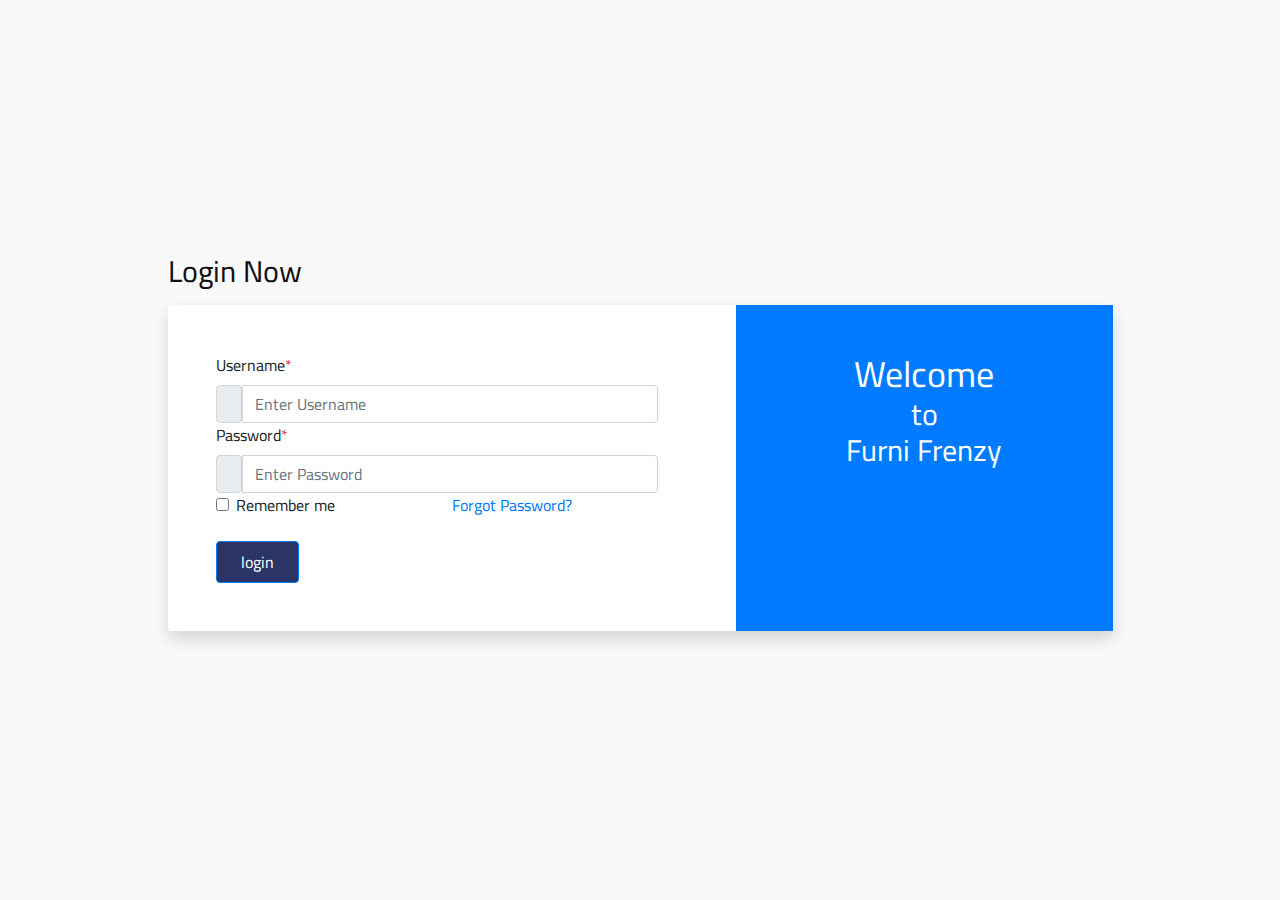
<file: login.html>
<!DOCTYPE html>
<html lang="en">
<head>
    <meta charset="UTF-8">
    <meta name="description" content="Furni Frenzy">
    <meta name="keywords" content="Furni Frenzy, unica, creative, html">
    <meta name="viewport" content="width=device-width, initial-scale=1.0">
    <meta http-equiv="X-UA-Compatible" content="ie=edge">
    <title>Furni Frenzy</title>

    <!-- Google Font -->
    <link href="https://fonts.googleapis.com/css2?family=Cairo:wght@200;300;400;600;900&display=swap" rel="stylesheet">

    <!-- Css Styles -->
    <link rel="stylesheet" href="css/bootstrap.min.css" type="text/css">
    <link rel="stylesheet" href="css/font-awesome.min.css" type="text/css">
    <link rel="stylesheet" href="css/elegant-icons.css" type="text/css">
    <link rel="stylesheet" href="css/nice-select.css" type="text/css">
    <link rel="stylesheet" href="css/jquery-ui.min.css" type="text/css">
    <link rel="stylesheet" href="css/owl.carousel.min.css" type="text/css">
    <link rel="stylesheet" href="css/slicknav.min.css" type="text/css">
    <link rel="stylesheet" href="css/style.css" type="text/css">
    
    <style>
        a {
    text-decoration: none;
}
.login-page {
    width: 100%;
    height: 100vh;
    display: inline-block;
    display: flex;
    align-items: center;
}
.form-right i {
    font-size: 100px;
}
    </style>
</head>
<body>
    <body>

        <div class="login-page bg-light">
            <div class="container">
                <div class="row">
                    <div class="col-lg-10 offset-lg-1">
                      <h3 class="mb-3">Login Now</h3>
                        <div class="bg-white shadow rounded">
                            <div class="row">
                                <div class="col-md-7 pe-0">
                                    <div class="form-left h-100 py-5 px-5">
                                        <form action="" class="row g-4">
                                                <div class="col-12">
                                                    <label>Username<span class="text-danger">*</span></label>
                                                    <div class="input-group">
                                                        <div class="input-group-text"><i class="bi bi-person-fill"></i></div>
                                                        <input type="text" class="form-control" placeholder="Enter Username">
                                                    </div>
                                                </div>
    
                                                <div class="col-12">
                                                    <label>Password<span class="text-danger">*</span></label>
                                                    <div class="input-group">
                                                        <div class="input-group-text"><i class="bi bi-lock-fill"></i></div>
                                                        <input type="text" class="form-control" placeholder="Enter Password">
                                                    </div>
                                                </div>
    
                                                <div class="col-sm-6">
                                                    <div class="form-check">
                                                        <input class="form-check-input" type="checkbox" id="inlineFormCheck">
                                                        <label class="form-check-label" for="inlineFormCheck">Remember me</label>
                                                    </div>
                                                </div>
    
                                                <div class="col-sm-6">
                                                    <a href="#" class="float-end text-primary">Forgot Password?</a>
                                                </div>
    
                                                <div class="col-12">
                                                    <button type="submit" class="btn btn-primary px-4 float-end mt-4">login</button>
                                                </div>
                                        </form>
                                    </div>
                                </div>
                                <div class="col-md-5 ps-0 d-none d-md-block">
                                    <div class="form-right h-100 bg-primary text-white text-center pt-5">
                                        <i class="bi bi-bootstrap"></i>
                                        <h2 class="fs-1"> Welcome </h2>
                                     <h3>to</h3>
                                       <h3>Furni Frenzy</h3>
                                      
                                    </div>
                                </div>
                            </div>
                        </div>
                        <p class="text-end text-secondary mt-3"></p>
                    </div>
                </div>
            </div>
        </div>
    
        <!-- Bootstrap JS -->
         
    <script src="js/jquery-3.3.1.min.js"></script>
    <script src="js/bootstrap.min.js"></script>
    <script src="js/jquery.nice-select.min.js"></script>
    <script src="js/jquery-ui.min.js"></script>
    <script src="js/jquery.slicknav.js"></script>
    <script src="js/mixitup.min.js"></script>
    <script src="js/owl.carousel.min.js"></script>
    <script src="js/main.js"></script>

</body>
</html>
</file>
<file: css/elegant-icons.css>
@font-face {
	font-family: 'ElegantIcons';
	src:url('../fonts/ElegantIcons.eot');
	src:url('../fonts/ElegantIcons.eot?#iefix') format('embedded-opentype'),
		url('../fonts/ElegantIcons.woff') format('woff'),
		url('../fonts/ElegantIcons.ttf') format('truetype'),
		url('../fonts/ElegantIcons.svg#ElegantIcons') format('svg');
	font-weight: normal;
	font-style: normal;
}

/* Use the following CSS code if you want to use data attributes for inserting your icons */
[data-icon]:before {
	font-family: 'ElegantIcons';
	content: attr(data-icon);
	speak: none;
	font-weight: normal;
	font-variant: normal;
	text-transform: none;
	line-height: 1;
	-webkit-font-smoothing: antialiased;
	-moz-osx-font-smoothing: grayscale;
}

/* Use the following CSS code if you want to have a class per icon */
/*
Instead of a list of all class selectors,
you can use the generic selector below, but it's slower:
[class*="your-class-prefix"] {
*/
.arrow_up, .arrow_down, .arrow_left, .arrow_right, .arrow_left-up, .arrow_right-up, .arrow_right-down, .arrow_left-down, .arrow-up-down, .arrow_up-down_alt, .arrow_left-right_alt, .arrow_left-right, .arrow_expand_alt2, .arrow_expand_alt, .arrow_condense, .arrow_expand, .arrow_move, .arrow_carrot-up, .arrow_carrot-down, .arrow_carrot-left, .arrow_carrot-right, .arrow_carrot-2up, .arrow_carrot-2down, .arrow_carrot-2left, .arrow_carrot-2right, .arrow_carrot-up_alt2, .arrow_carrot-down_alt2, .arrow_carrot-left_alt2, .arrow_carrot-right_alt2, .arrow_carrot-2up_alt2, .arrow_carrot-2down_alt2, .arrow_carrot-2left_alt2, .arrow_carrot-2right_alt2, .arrow_triangle-up, .arrow_triangle-down, .arrow_triangle-left, .arrow_triangle-right, .arrow_triangle-up_alt2, .arrow_triangle-down_alt2, .arrow_triangle-left_alt2, .arrow_triangle-right_alt2, .arrow_back, .icon_minus-06, .icon_plus, .icon_close, .icon_check, .icon_minus_alt2, .icon_plus_alt2, .icon_close_alt2, .icon_check_alt2, .icon_zoom-out_alt, .icon_zoom-in_alt, .icon_search, .icon_box-empty, .icon_box-selected, .icon_minus-box, .icon_plus-box, .icon_box-checked, .icon_circle-empty, .icon_circle-slelected, .icon_stop_alt2, .icon_stop, .icon_pause_alt2, .icon_pause, .icon_menu, .icon_menu-square_alt2, .icon_menu-circle_alt2, .icon_ul, .icon_ol, .icon_adjust-horiz, .icon_adjust-vert, .icon_document_alt, .icon_documents_alt, .icon_pencil, .icon_pencil-edit_alt, .icon_pencil-edit, .icon_folder-alt, .icon_folder-open_alt, .icon_folder-add_alt, .icon_info_alt, .icon_error-oct_alt, .icon_error-circle_alt, .icon_error-triangle_alt, .icon_question_alt2, .icon_question, .icon_comment_alt, .icon_chat_alt, .icon_vol-mute_alt, .icon_volume-low_alt, .icon_volume-high_alt, .icon_quotations, .icon_quotations_alt2, .icon_clock_alt, .icon_lock_alt, .icon_lock-open_alt, .icon_key_alt, .icon_cloud_alt, .icon_cloud-upload_alt, .icon_cloud-download_alt, .icon_image, .icon_images, .icon_lightbulb_alt, .icon_gift_alt, .icon_house_alt, .icon_genius, .icon_mobile, .icon_tablet, .icon_laptop, .icon_desktop, .icon_camera_alt, .icon_mail_alt, .icon_cone_alt, .icon_ribbon_alt, .icon_bag_alt, .icon_creditcard, .icon_cart_alt, .icon_paperclip, .icon_tag_alt, .icon_tags_alt, .icon_trash_alt, .icon_cursor_alt, .icon_mic_alt, .icon_compass_alt, .icon_pin_alt, .icon_pushpin_alt, .icon_map_alt, .icon_drawer_alt, .icon_toolbox_alt, .icon_book_alt, .icon_calendar, .icon_film, .icon_table, .icon_contacts_alt, .icon_headphones, .icon_lifesaver, .icon_piechart, .icon_refresh, .icon_link_alt, .icon_link, .icon_loading, .icon_blocked, .icon_archive_alt, .icon_heart_alt, .icon_star_alt, .icon_star-half_alt, .icon_star, .icon_star-half, .icon_tools, .icon_tool, .icon_cog, .icon_cogs, .arrow_up_alt, .arrow_down_alt, .arrow_left_alt, .arrow_right_alt, .arrow_left-up_alt, .arrow_right-up_alt, .arrow_right-down_alt, .arrow_left-down_alt, .arrow_condense_alt, .arrow_expand_alt3, .arrow_carrot_up_alt, .arrow_carrot-down_alt, .arrow_carrot-left_alt, .arrow_carrot-right_alt, .arrow_carrot-2up_alt, .arrow_carrot-2dwnn_alt, .arrow_carrot-2left_alt, .arrow_carrot-2right_alt, .arrow_triangle-up_alt, .arrow_triangle-down_alt, .arrow_triangle-left_alt, .arrow_triangle-right_alt, .icon_minus_alt, .icon_plus_alt, .icon_close_alt, .icon_check_alt, .icon_zoom-out, .icon_zoom-in, .icon_stop_alt, .icon_menu-square_alt, .icon_menu-circle_alt, .icon_document, .icon_documents, .icon_pencil_alt, .icon_folder, .icon_folder-open, .icon_folder-add, .icon_folder_upload, .icon_folder_download, .icon_info, .icon_error-circle, .icon_error-oct, .icon_error-triangle, .icon_question_alt, .icon_comment, .icon_chat, .icon_vol-mute, .icon_volume-low, .icon_volume-high, .icon_quotations_alt, .icon_clock, .icon_lock, .icon_lock-open, .icon_key, .icon_cloud, .icon_cloud-upload, .icon_cloud-download, .icon_lightbulb, .icon_gift, .icon_house, .icon_camera, .icon_mail, .icon_cone, .icon_ribbon, .icon_bag, .icon_cart, .icon_tag, .icon_tags, .icon_trash, .icon_cursor, .icon_mic, .icon_compass, .icon_pin, .icon_pushpin, .icon_map, .icon_drawer, .icon_toolbox, .icon_book, .icon_contacts, .icon_archive, .icon_heart, .icon_profile, .icon_group, .icon_grid-2x2, .icon_grid-3x3, .icon_music, .icon_pause_alt, .icon_phone, .icon_upload, .icon_download, .social_facebook, .social_twitter, .social_pinterest, .social_googleplus, .social_tumblr, .social_tumbleupon, .social_wordpress, .social_instagram, .social_dribbble, .social_vimeo, .social_linkedin, .social_rss, .social_deviantart, .social_share, .social_myspace, .social_skype, .social_youtube, .social_picassa, .social_googledrive, .social_flickr, .social_blogger, .social_spotify, .social_delicious, .social_facebook_circle, .social_twitter_circle, .social_pinterest_circle, .social_googleplus_circle, .social_tumblr_circle, .social_stumbleupon_circle, .social_wordpress_circle, .social_instagram_circle, .social_dribbble_circle, .social_vimeo_circle, .social_linkedin_circle, .social_rss_circle, .social_deviantart_circle, .social_share_circle, .social_myspace_circle, .social_skype_circle, .social_youtube_circle, .social_picassa_circle, .social_googledrive_alt2, .social_flickr_circle, .social_blogger_circle, .social_spotify_circle, .social_delicious_circle, .social_facebook_square, .social_twitter_square, .social_pinterest_square, .social_googleplus_square, .social_tumblr_square, .social_stumbleupon_square, .social_wordpress_square, .social_instagram_square, .social_dribbble_square, .social_vimeo_square, .social_linkedin_square, .social_rss_square, .social_deviantart_square, .social_share_square, .social_myspace_square, .social_skype_square, .social_youtube_square, .social_picassa_square, .social_googledrive_square, .social_flickr_square, .social_blogger_square, .social_spotify_square, .social_delicious_square, .icon_printer, .icon_calulator, .icon_building, .icon_floppy, .icon_drive, .icon_search-2, .icon_id, .icon_id-2, .icon_puzzle, .icon_like, .icon_dislike, .icon_mug, .icon_currency, .icon_wallet, .icon_pens, .icon_easel, .icon_flowchart, .icon_datareport, .icon_briefcase, .icon_shield, .icon_percent, .icon_globe, .icon_globe-2, .icon_target, .icon_hourglass, .icon_balance, .icon_rook, .icon_printer-alt, .icon_calculator_alt, .icon_building_alt, .icon_floppy_alt, .icon_drive_alt, .icon_search_alt, .icon_id_alt, .icon_id-2_alt, .icon_puzzle_alt, .icon_like_alt, .icon_dislike_alt, .icon_mug_alt, .icon_currency_alt, .icon_wallet_alt, .icon_pens_alt, .icon_easel_alt, .icon_flowchart_alt, .icon_datareport_alt, .icon_briefcase_alt, .icon_shield_alt, .icon_percent_alt, .icon_globe_alt, .icon_clipboard {
	font-family: 'ElegantIcons';
	speak: none;
	font-style: normal;
	font-weight: normal;
	font-variant: normal;
	text-transform: none;
	line-height: 1;
	-webkit-font-smoothing: antialiased;
}
.arrow_up:before {
	content: "\21";
}
.arrow_down:before {
	content: "\22";
}
.arrow_left:before {
	content: "\23";
}
.arrow_right:before {
	content: "\24";
}
.arrow_left-up:before {
	content: "\25";
}
.arrow_right-up:before {
	content: "\26";
}
.arrow_right-down:before {
	content: "\27";
}
.arrow_left-down:before {
	content: "\28";
}
.arrow-up-down:before {
	content: "\29";
}
.arrow_up-down_alt:before {
	content: "\2a";
}
.arrow_left-right_alt:before {
	content: "\2b";
}
.arrow_left-right:before {
	content: "\2c";
}
.arrow_expand_alt2:before {
	content: "\2d";
}
.arrow_expand_alt:before {
	content: "\2e";
}
.arrow_condense:before {
	content: "\2f";
}
.arrow_expand:before {
	content: "\30";
}
.arrow_move:before {
	content: "\31";
}
.arrow_carrot-up:before {
	content: "\32";
}
.arrow_carrot-down:before {
	content: "\33";
}
.arrow_carrot-left:before {
	content: "\34";
}
.arrow_carrot-right:before {
	content: "\35";
}
.arrow_carrot-2up:before {
	content: "\36";
}
.arrow_carrot-2down:before {
	content: "\37";
}
.arrow_carrot-2left:before {
	content: "\38";
}
.arrow_carrot-2right:before {
	content: "\39";
}
.arrow_carrot-up_alt2:before {
	content: "\3a";
}
.arrow_carrot-down_alt2:before {
	content: "\3b";
}
.arrow_carrot-left_alt2:before {
	content: "\3c";
}
.arrow_carrot-right_alt2:before {
	content: "\3d";
}
.arrow_carrot-2up_alt2:before {
	content: "\3e";
}
.arrow_carrot-2down_alt2:before {
	content: "\3f";
}
.arrow_carrot-2left_alt2:before {
	content: "\40";
}
.arrow_carrot-2right_alt2:before {
	content: "\41";
}
.arrow_triangle-up:before {
	content: "\42";
}
.arrow_triangle-down:before {
	content: "\43";
}
.arrow_triangle-left:before {
	content: "\44";
}
.arrow_triangle-right:before {
	content: "\45";
}
.arrow_triangle-up_alt2:before {
	content: "\46";
}
.arrow_triangle-down_alt2:before {
	content: "\47";
}
.arrow_triangle-left_alt2:before {
	content: "\48";
}
.arrow_triangle-right_alt2:before {
	content: "\49";
}
.arrow_back:before {
	content: "\4a";
}
.icon_minus-06:before {
	content: "\4b";
}
.icon_plus:before {
	content: "\4c";
}
.icon_close:before {
	content: "\4d";
}
.icon_check:before {
	content: "\4e";
}
.icon_minus_alt2:before {
	content: "\4f";
}
.icon_plus_alt2:before {
	content: "\50";
}
.icon_close_alt2:before {
	content: "\51";
}
.icon_check_alt2:before {
	content: "\52";
}
.icon_zoom-out_alt:before {
	content: "\53";
}
.icon_zoom-in_alt:before {
	content: "\54";
}
.icon_search:before {
	content: "\55";
}
.icon_box-empty:before {
	content: "\56";
}
.icon_box-selected:before {
	content: "\57";
}
.icon_minus-box:before {
	content: "\58";
}
.icon_plus-box:before {
	content: "\59";
}
.icon_box-checked:before {
	content: "\5a";
}
.icon_circle-empty:before {
	content: "\5b";
}
.icon_circle-slelected:before {
	content: "\5c";
}
.icon_stop_alt2:before {
	content: "\5d";
}
.icon_stop:before {
	content: "\5e";
}
.icon_pause_alt2:before {
	content: "\5f";
}
.icon_pause:before {
	content: "\60";
}
.icon_menu:before {
	content: "\61";
}
.icon_menu-square_alt2:before {
	content: "\62";
}
.icon_menu-circle_alt2:before {
	content: "\63";
}
.icon_ul:before {
	content: "\64";
}
.icon_ol:before {
	content: "\65";
}
.icon_adjust-horiz:before {
	content: "\66";
}
.icon_adjust-vert:before {
	content: "\67";
}
.icon_document_alt:before {
	content: "\68";
}
.icon_documents_alt:before {
	content: "\69";
}
.icon_pencil:before {
	content: "\6a";
}
.icon_pencil-edit_alt:before {
	content: "\6b";
}
.icon_pencil-edit:before {
	content: "\6c";
}
.icon_folder-alt:before {
	content: "\6d";
}
.icon_folder-open_alt:before {
	content: "\6e";
}
.icon_folder-add_alt:before {
	content: "\6f";
}
.icon_info_alt:before {
	content: "\70";
}
.icon_error-oct_alt:before {
	content: "\71";
}
.icon_error-circle_alt:before {
	content: "\72";
}
.icon_error-triangle_alt:before {
	content: "\73";
}
.icon_question_alt2:before {
	content: "\74";
}
.icon_question:before {
	content: "\75";
}
.icon_comment_alt:before {
	content: "\76";
}
.icon_chat_alt:before {
	content: "\77";
}
.icon_vol-mute_alt:before {
	content: "\78";
}
.icon_volume-low_alt:before {
	content: "\79";
}
.icon_volume-high_alt:before {
	content: "\7a";
}
.icon_quotations:before {
	content: "\7b";
}
.icon_quotations_alt2:before {
	content: "\7c";
}
.icon_clock_alt:before {
	content: "\7d";
}
.icon_lock_alt:before {
	content: "\7e";
}
.icon_lock-open_alt:before {
	content: "\e000";
}
.icon_key_alt:before {
	content: "\e001";
}
.icon_cloud_alt:before {
	content: "\e002";
}
.icon_cloud-upload_alt:before {
	content: "\e003";
}
.icon_cloud-download_alt:before {
	content: "\e004";
}
.icon_image:before {
	content: "\e005";
}
.icon_images:before {
	content: "\e006";
}
.icon_lightbulb_alt:before {
	content: "\e007";
}
.icon_gift_alt:before {
	content: "\e008";
}
.icon_house_alt:before {
	content: "\e009";
}
.icon_genius:before {
	content: "\e00a";
}
.icon_mobile:before {
	content: "\e00b";
}
.icon_tablet:before {
	content: "\e00c";
}
.icon_laptop:before {
	content: "\e00d";
}
.icon_desktop:before {
	content: "\e00e";
}
.icon_camera_alt:before {
	content: "\e00f";
}
.icon_mail_alt:before {
	content: "\e010";
}
.icon_cone_alt:before {
	content: "\e011";
}
.icon_ribbon_alt:before {
	content: "\e012";
}
.icon_bag_alt:before {
	content: "\e013";
}
.icon_creditcard:before {
	content: "\e014";
}
.icon_cart_alt:before {
	content: "\e015";
}
.icon_paperclip:before {
	content: "\e016";
}
.icon_tag_alt:before {
	content: "\e017";
}
.icon_tags_alt:before {
	content: "\e018";
}
.icon_trash_alt:before {
	content: "\e019";
}
.icon_cursor_alt:before {
	content: "\e01a";
}
.icon_mic_alt:before {
	content: "\e01b";
}
.icon_compass_alt:before {
	content: "\e01c";
}
.icon_pin_alt:before {
	content: "\e01d";
}
.icon_pushpin_alt:before {
	content: "\e01e";
}
.icon_map_alt:before {
	content: "\e01f";
}
.icon_drawer_alt:before {
	content: "\e020";
}
.icon_toolbox_alt:before {
	content: "\e021";
}
.icon_book_alt:before {
	content: "\e022";
}
.icon_calendar:before {
	content: "\e023";
}
.icon_film:before {
	content: "\e024";
}
.icon_table:before {
	content: "\e025";
}
.icon_contacts_alt:before {
	content: "\e026";
}
.icon_headphones:before {
	content: "\e027";
}
.icon_lifesaver:before {
	content: "\e028";
}
.icon_piechart:before {
	content: "\e029";
}
.icon_refresh:before {
	content: "\e02a";
}
.icon_link_alt:before {
	content: "\e02b";
}
.icon_link:before {
	content: "\e02c";
}
.icon_loading:before {
	content: "\e02d";
}
.icon_blocked:before {
	content: "\e02e";
}
.icon_archive_alt:before {
	content: "\e02f";
}
.icon_heart_alt:before {
	content: "\e030";
}
.icon_star_alt:before {
	content: "\e031";
}
.icon_star-half_alt:before {
	content: "\e032";
}
.icon_star:before {
	content: "\e033";
}
.icon_star-half:before {
	content: "\e034";
}
.icon_tools:before {
	content: "\e035";
}
.icon_tool:before {
	content: "\e036";
}
.icon_cog:before {
	content: "\e037";
}
.icon_cogs:before {
	content: "\e038";
}
.arrow_up_alt:before {
	content: "\e039";
}
.arrow_down_alt:before {
	content: "\e03a";
}
.arrow_left_alt:before {
	content: "\e03b";
}
.arrow_right_alt:before {
	content: "\e03c";
}
.arrow_left-up_alt:before {
	content: "\e03d";
}
.arrow_right-up_alt:before {
	content: "\e03e";
}
.arrow_right-down_alt:before {
	content: "\e03f";
}
.arrow_left-down_alt:before {
	content: "\e040";
}
.arrow_condense_alt:before {
	content: "\e041";
}
.arrow_expand_alt3:before {
	content: "\e042";
}
.arrow_carrot_up_alt:before {
	content: "\e043";
}
.arrow_carrot-down_alt:before {
	content: "\e044";
}
.arrow_carrot-left_alt:before {
	content: "\e045";
}
.arrow_carrot-right_alt:before {
	content: "\e046";
}
.arrow_carrot-2up_alt:before {
	content: "\e047";
}
.arrow_carrot-2dwnn_alt:before {
	content: "\e048";
}
.arrow_carrot-2left_alt:before {
	content: "\e049";
}
.arrow_carrot-2right_alt:before {
	content: "\e04a";
}
.arrow_triangle-up_alt:before {
	content: "\e04b";
}
.arrow_triangle-down_alt:before {
	content: "\e04c";
}
.arrow_triangle-left_alt:before {
	content: "\e04d";
}
.arrow_triangle-right_alt:before {
	content: "\e04e";
}
.icon_minus_alt:before {
	content: "\e04f";
}
.icon_plus_alt:before {
	content: "\e050";
}
.icon_close_alt:before {
	content: "\e051";
}
.icon_check_alt:before {
	content: "\e052";
}
.icon_zoom-out:before {
	content: "\e053";
}
.icon_zoom-in:before {
	content: "\e054";
}
.icon_stop_alt:before {
	content: "\e055";
}
.icon_menu-square_alt:before {
	content: "\e056";
}
.icon_menu-circle_alt:before {
	content: "\e057";
}
.icon_document:before {
	content: "\e058";
}
.icon_documents:before {
	content: "\e059";
}
.icon_pencil_alt:before {
	content: "\e05a";
}
.icon_folder:before {
	content: "\e05b";
}
.icon_folder-open:before {
	content: "\e05c";
}
.icon_folder-add:before {
	content: "\e05d";
}
.icon_folder_upload:before {
	content: "\e05e";
}
.icon_folder_download:before {
	content: "\e05f";
}
.icon_info:before {
	content: "\e060";
}
.icon_error-circle:before {
	content: "\e061";
}
.icon_error-oct:before {
	content: "\e062";
}
.icon_error-triangle:before {
	content: "\e063";
}
.icon_question_alt:before {
	content: "\e064";
}
.icon_comment:before {
	content: "\e065";
}
.icon_chat:before {
	content: "\e066";
}
.icon_vol-mute:before {
	content: "\e067";
}
.icon_volume-low:before {
	content: "\e068";
}
.icon_volume-high:before {
	content: "\e069";
}
.icon_quotations_alt:before {
	content: "\e06a";
}
.icon_clock:before {
	content: "\e06b";
}
.icon_lock:before {
	content: "\e06c";
}
.icon_lock-open:before {
	content: "\e06d";
}
.icon_key:before {
	content: "\e06e";
}
.icon_cloud:before {
	content: "\e06f";
}
.icon_cloud-upload:before {
	content: "\e070";
}
.icon_cloud-download:before {
	content: "\e071";
}
.icon_lightbulb:before {
	content: "\e072";
}
.icon_gift:before {
	content: "\e073";
}
.icon_house:before {
	content: "\e074";
}
.icon_camera:before {
	content: "\e075";
}
.icon_mail:before {
	content: "\e076";
}
.icon_cone:before {
	content: "\e077";
}
.icon_ribbon:before {
	content: "\e078";
}
.icon_bag:before {
	content: "\e079";
}
.icon_cart:before {
	content: "\e07a";
}
.icon_tag:before {
	content: "\e07b";
}
.icon_tags:before {
	content: "\e07c";
}
.icon_trash:before {
	content: "\e07d";
}
.icon_cursor:before {
	content: "\e07e";
}
.icon_mic:before {
	content: "\e07f";
}
.icon_compass:before {
	content: "\e080";
}
.icon_pin:before {
	content: "\e081";
}
.icon_pushpin:before {
	content: "\e082";
}
.icon_map:before {
	content: "\e083";
}
.icon_drawer:before {
	content: "\e084";
}
.icon_toolbox:before {
	content: "\e085";
}
.icon_book:before {
	content: "\e086";
}
.icon_contacts:before {
	content: "\e087";
}
.icon_archive:before {
	content: "\e088";
}
.icon_heart:before {
	content: "\e089";
}
.icon_profile:before {
	content: "\e08a";
}
.icon_group:before {
	content: "\e08b";
}
.icon_grid-2x2:before {
	content: "\e08c";
}
.icon_grid-3x3:before {
	content: "\e08d";
}
.icon_music:before {
	content: "\e08e";
}
.icon_pause_alt:before {
	content: "\e08f";
}
.icon_phone:before {
	content: "\e090";
}
.icon_upload:before {
	content: "\e091";
}
.icon_download:before {
	content: "\e092";
}
.social_facebook:before {
	content: "\e093";
}
.social_twitter:before {
	content: "\e094";
}
.social_pinterest:before {
	content: "\e095";
}
.social_googleplus:before {
	content: "\e096";
}
.social_tumblr:before {
	content: "\e097";
}
.social_tumbleupon:before {
	content: "\e098";
}
.social_wordpress:before {
	content: "\e099";
}
.social_instagram:before {
	content: "\e09a";
}
.social_dribbble:before {
	content: "\e09b";
}
.social_vimeo:before {
	content: "\e09c";
}
.social_linkedin:before {
	content: "\e09d";
}
.social_rss:before {
	content: "\e09e";
}
.social_deviantart:before {
	content: "\e09f";
}
.social_share:before {
	content: "\e0a0";
}
.social_myspace:before {
	content: "\e0a1";
}
.social_skype:before {
	content: "\e0a2";
}
.social_youtube:before {
	content: "\e0a3";
}
.social_picassa:before {
	content: "\e0a4";
}
.social_googledrive:before {
	content: "\e0a5";
}
.social_flickr:before {
	content: "\e0a6";
}
.social_blogger:before {
	content: "\e0a7";
}
.social_spotify:before {
	content: "\e0a8";
}
.social_delicious:before {
	content: "\e0a9";
}
.social_facebook_circle:before {
	content: "\e0aa";
}
.social_twitter_circle:before {
	content: "\e0ab";
}
.social_pinterest_circle:before {
	content: "\e0ac";
}
.social_googleplus_circle:before {
	content: "\e0ad";
}
.social_tumblr_circle:before {
	content: "\e0ae";
}
.social_stumbleupon_circle:before {
	content: "\e0af";
}
.social_wordpress_circle:before {
	content: "\e0b0";
}
.social_instagram_circle:before {
	content: "\e0b1";
}
.social_dribbble_circle:before {
	content: "\e0b2";
}
.social_vimeo_circle:before {
	content: "\e0b3";
}
.social_linkedin_circle:before {
	content: "\e0b4";
}
.social_rss_circle:before {
	content: "\e0b5";
}
.social_deviantart_circle:before {
	content: "\e0b6";
}
.social_share_circle:before {
	content: "\e0b7";
}
.social_myspace_circle:before {
	content: "\e0b8";
}
.social_skype_circle:before {
	content: "\e0b9";
}
.social_youtube_circle:before {
	content: "\e0ba";
}
.social_picassa_circle:before {
	content: "\e0bb";
}
.social_googledrive_alt2:before {
	content: "\e0bc";
}
.social_flickr_circle:before {
	content: "\e0bd";
}
.social_blogger_circle:before {
	content: "\e0be";
}
.social_spotify_circle:before {
	content: "\e0bf";
}
.social_delicious_circle:before {
	content: "\e0c0";
}
.social_facebook_square:before {
	content: "\e0c1";
}
.social_twitter_square:before {
	content: "\e0c2";
}
.social_pinterest_square:before {
	content: "\e0c3";
}
.social_googleplus_square:before {
	content: "\e0c4";
}
.social_tumblr_square:before {
	content: "\e0c5";
}
.social_stumbleupon_square:before {
	content: "\e0c6";
}
.social_wordpress_square:before {
	content: "\e0c7";
}
.social_instagram_square:before {
	content: "\e0c8";
}
.social_dribbble_square:before {
	content: "\e0c9";
}
.social_vimeo_square:before {
	content: "\e0ca";
}
.social_linkedin_square:before {
	content: "\e0cb";
}
.social_rss_square:before {
	content: "\e0cc";
}
.social_deviantart_square:before {
	content: "\e0cd";
}
.social_share_square:before {
	content: "\e0ce";
}
.social_myspace_square:before {
	content: "\e0cf";
}
.social_skype_square:before {
	content: "\e0d0";
}
.social_youtube_square:before {
	content: "\e0d1";
}
.social_picassa_square:before {
	content: "\e0d2";
}
.social_googledrive_square:before {
	content: "\e0d3";
}
.social_flickr_square:before {
	content: "\e0d4";
}
.social_blogger_square:before {
	content: "\e0d5";
}
.social_spotify_square:before {
	content: "\e0d6";
}
.social_delicious_square:before {
	content: "\e0d7";
}
.icon_printer:before {
	content: "\e103";
}
.icon_calulator:before {
	content: "\e0ee";
}
.icon_building:before {
	content: "\e0ef";
}
.icon_floppy:before {
	content: "\e0e8";
}
.icon_drive:before {
	content: "\e0ea";
}
.icon_search-2:before {
	content: "\e101";
}
.icon_id:before {
	content: "\e107";
}
.icon_id-2:before {
	content: "\e108";
}
.icon_puzzle:before {
	content: "\e102";
}
.icon_like:before {
	content: "\e106";
}
.icon_dislike:before {
	content: "\e0eb";
}
.icon_mug:before {
	content: "\e105";
}
.icon_currency:before {
	content: "\e0ed";
}
.icon_wallet:before {
	content: "\e100";
}
.icon_pens:before {
	content: "\e104";
}
.icon_easel:before {
	content: "\e0e9";
}
.icon_flowchart:before {
	content: "\e109";
}
.icon_datareport:before {
	content: "\e0ec";
}
.icon_briefcase:before {
	content: "\e0fe";
}
.icon_shield:before {
	content: "\e0f6";
}
.icon_percent:before {
	content: "\e0fb";
}
.icon_globe:before {
	content: "\e0e2";
}
.icon_globe-2:before {
	content: "\e0e3";
}
.icon_target:before {
	content: "\e0f5";
}
.icon_hourglass:before {
	content: "\e0e1";
}
.icon_balance:before {
	content: "\e0ff";
}
.icon_rook:before {
	content: "\e0f8";
}
.icon_printer-alt:before {
	content: "\e0fa";
}
.icon_calculator_alt:before {
	content: "\e0e7";
}
.icon_building_alt:before {
	content: "\e0fd";
}
.icon_floppy_alt:before {
	content: "\e0e4";
}
.icon_drive_alt:before {
	content: "\e0e5";
}
.icon_search_alt:before {
	content: "\e0f7";
}
.icon_id_alt:before {
	content: "\e0e0";
}
.icon_id-2_alt:before {
	content: "\e0fc";
}
.icon_puzzle_alt:before {
	content: "\e0f9";
}
.icon_like_alt:before {
	content: "\e0dd";
}
.icon_dislike_alt:before {
	content: "\e0f1";
}
.icon_mug_alt:before {
	content: "\e0dc";
}
.icon_currency_alt:before {
	content: "\e0f3";
}
.icon_wallet_alt:before {
	content: "\e0d8";
}
.icon_pens_alt:before {
	content: "\e0db";
}
.icon_easel_alt:before {
	content: "\e0f0";
}
.icon_flowchart_alt:before {
	content: "\e0df";
}
.icon_datareport_alt:before {
	content: "\e0f2";
}
.icon_briefcase_alt:before {
	content: "\e0f4";
}
.icon_shield_alt:before {
	content: "\e0d9";
}
.icon_percent_alt:before {
	content: "\e0da";
}
.icon_globe_alt:before {
	content: "\e0de";
}
.icon_clipboard:before {
	content: "\e0e6";
}


	.glyph {
		float: left;
		text-align: center;
		padding: .75em;
		margin: .4em 1.5em .75em 0;
		width: 6em;
text-shadow: none;
	}
        .glyph_big {
        font-size: 128px;
        color: #59c5dc;
        float: left;
        margin-right: 20px;
        }

        .glyph div { padding-bottom: 10px;}

	.glyph input {
		font-family: consolas, monospace;
		font-size: 12px;
		width: 100%;
		text-align: center;
		border: 0;
		box-shadow: 0 0 0 1px #ccc;
		padding: .2em;
                -moz-border-radius: 5px;
                -webkit-border-radius: 5px;
	}
	.centered {
		margin-left: auto;
		margin-right: auto;
	}
	.glyph .fs1 {
		font-size: 2em;
	}
</file>
<file: css/nice-select.css>
.nice-select {
  -webkit-tap-highlight-color: transparent;
  background-color: #fff;
  border-radius: 5px;
  border: solid 1px #e8e8e8;
  box-sizing: border-box;
  clear: both;
  cursor: pointer;
  display: block;
  float: left;
  font-family: inherit;
  font-size: 14px;
  font-weight: normal;
  height: 42px;
  line-height: 40px;
  outline: none;
  padding-left: 18px;
  padding-right: 30px;
  position: relative;
  text-align: left !important;
  -webkit-transition: all 0.2s ease-in-out;
  transition: all 0.2s ease-in-out;
  -webkit-user-select: none;
     -moz-user-select: none;
      -ms-user-select: none;
          user-select: none;
  white-space: nowrap;
  width: auto; }
  .nice-select:hover {
    border-color: #dbdbdb; }
  .nice-select:active, .nice-select.open, .nice-select:focus {
    border-color: #999; }
  .nice-select:after {
    border-bottom: 2px solid #999;
    border-right: 2px solid #999;
    content: '';
    display: block;
    height: 5px;
    margin-top: -4px;
    pointer-events: none;
    position: absolute;
    right: 12px;
    top: 50%;
    -webkit-transform-origin: 66% 66%;
        -ms-transform-origin: 66% 66%;
            transform-origin: 66% 66%;
    -webkit-transform: rotate(45deg);
        -ms-transform: rotate(45deg);
            transform: rotate(45deg);
    -webkit-transition: all 0.15s ease-in-out;
    transition: all 0.15s ease-in-out;
    width: 5px; }
  .nice-select.open:after {
    -webkit-transform: rotate(-135deg);
        -ms-transform: rotate(-135deg);
            transform: rotate(-135deg); }
  .nice-select.open .list {
    opacity: 1;
    pointer-events: auto;
    -webkit-transform: scale(1) translateY(0);
        -ms-transform: scale(1) translateY(0);
            transform: scale(1) translateY(0); }
  .nice-select.disabled {
    border-color: #ededed;
    color: #999;
    pointer-events: none; }
    .nice-select.disabled:after {
      border-color: #cccccc; }
  .nice-select.wide {
    width: 100%; }
    .nice-select.wide .list {
      left: 0 !important;
      right: 0 !important; }
  .nice-select.right {
    float: right; }
    .nice-select.right .list {
      left: auto;
      right: 0; }
  .nice-select.small {
    font-size: 12px;
    height: 36px;
    line-height: 34px; }
    .nice-select.small:after {
      height: 4px;
      width: 4px; }
    .nice-select.small .option {
      line-height: 34px;
      min-height: 34px; }
  .nice-select .list {
    background-color: #fff;
    border-radius: 5px;
    box-shadow: 0 0 0 1px rgba(68, 68, 68, 0.11);
    box-sizing: border-box;
    margin-top: 4px;
    opacity: 0;
    overflow: hidden;
    padding: 0;
    pointer-events: none;
    position: absolute;
    top: 100%;
    left: 0;
    -webkit-transform-origin: 50% 0;
        -ms-transform-origin: 50% 0;
            transform-origin: 50% 0;
    -webkit-transform: scale(0.75) translateY(-21px);
        -ms-transform: scale(0.75) translateY(-21px);
            transform: scale(0.75) translateY(-21px);
    -webkit-transition: all 0.2s cubic-bezier(0.5, 0, 0, 1.25), opacity 0.15s ease-out;
    transition: all 0.2s cubic-bezier(0.5, 0, 0, 1.25), opacity 0.15s ease-out;
    z-index: 9; }
    .nice-select .list:hover .option:not(:hover) {
      background-color: transparent !important; }
  .nice-select .option {
    cursor: pointer;
    font-weight: 400;
    line-height: 40px;
    list-style: none;
    min-height: 40px;
    outline: none;
    padding-left: 18px;
    padding-right: 29px;
    text-align: left;
    -webkit-transition: all 0.2s;
    transition: all 0.2s; }
    .nice-select .option:hover, .nice-select .option.focus, .nice-select .option.selected.focus {
      background-color: #f6f6f6; }
    .nice-select .option.selected {
      font-weight: bold; }
    .nice-select .option.disabled {
      background-color: transparent;
      color: #999;
      cursor: default; }

.no-csspointerevents .nice-select .list {
  display: none; }

.no-csspointerevents .nice-select.open .list {
  display: block; }
</file>
<file: css/style.css>
/******************************************************************
  Template Name: Ogani
  Description:  Ogani eCommerce  HTML Template
  Author: Colorlib
  Author URI: https://colorlib.com
  Version: 1.0
  Created: Colorlib
******************************************************************/

/*------------------------------------------------------------------
[Table of contents]

1.  Template default CSS
	1.1	Variables
	1.2	Mixins
	1.3	Flexbox
	1.4	Reset
2.  Helper Css
3.  Header Section
4.  Hero Section
5.  Service Section
6.  Categories Section
7.  Featured Section
8.  Latest Product Section
9.  Contact
10.  Footer Style
-------------------------------------------------------------------*/

/*----------------------------------------*/
/* Template default CSS
/*----------------------------------------*/

html,
body {
	height: 100%;
	font-family: "Cairo", sans-serif;
	-webkit-font-smoothing: antialiased;
	font-smoothing: antialiased;
}

h1,
h2,
h3,
h4,
h5,
h6 {
	margin: 0;
	color: #111111;
	font-weight: 400;
	font-family: "Cairo", sans-serif;
}

h1 {
	font-size: 70px;
}

h2 {
	font-size: 36px;
}

h3 {
	font-size: 30px;
}

h4 {
	font-size: 24px;
}

h5 {
	font-size: 18px;
}

h6 {
	font-size: 16px;
}

p {
	font-size: 16px;
	font-family: "Cairo", sans-serif;
	color: #6f6f6f;
	font-weight: 400;
	line-height: 26px;
	margin: 0 0 15px 0;
}

img {
	max-width: 100%;
}

input:focus,
select:focus,
button:focus,
textarea:focus {
	outline: none;
}

a:hover,
a:focus {
	text-decoration: none;
	outline: none;
	color: #ffffff;
}

ul,
ol {
	padding: 0;
	margin: 0;
}

/*---------------------
  Helper CSS
-----------------------*/

.section-title {
	margin-bottom: 50px;
	text-align: center;
}

.section-title h2 {
	color: #1c1c1c;
	font-weight: 700;
	position: relative;
}

.section-title h2:after {
	position: absolute;
	left: 0;
	bottom: -15px;
	right: 0;
	height: 4px;
	width: 80px;
	background: #7fad39;
	content: "";
	margin: 0 auto;
}

.set-bg {
	background-repeat: no-repeat;
	background-size: cover;
	background-position: top center;
}

.spad {
	padding-top: 100px;
	padding-bottom: 100px;
}

.text-white h1,
.text-white h2,
.text-white h3,
.text-white h4,
.text-white h5,
.text-white h6,
.text-white p,
.text-white span,
.text-white li,
.text-white a {
	color: #fff;
}

/* buttons */

.primary-btn {
	display: inline-block;
	font-size: 14px;
	padding: 10px 28px 10px;
	color: #ffffff;
	text-transform: uppercase;
	font-weight: 700;
	background: #7fad39;
	letter-spacing: 2px;
}

.site-btn {
	font-size: 14px;
	color: #ffffff;
	font-weight: 800;
	text-transform: uppercase;
	display: inline-block;
	padding: 13px 30px 12px;
	background: #7fad39;
	border: none;
}

/* Preloder */

#preloder {
	position: fixed;
	width: 100%;
	height: 100%;
	top: 0;
	left: 0;
	z-index: 999999;
	background: #000;
}

.loader {
	width: 40px;
	height: 40px;
	position: absolute;
	top: 50%;
	left: 50%;
	margin-top: -13px;
	margin-left: -13px;
	border-radius: 60px;
	animation: loader 0.8s linear infinite;
	-webkit-animation: loader 0.8s linear infinite;
}

@keyframes loader {
	0% {
		-webkit-transform: rotate(0deg);
		transform: rotate(0deg);
		border: 4px solid #f44336;
		border-left-color: transparent;
	}
	50% {
		-webkit-transform: rotate(180deg);
		transform: rotate(180deg);
		border: 4px solid #673ab7;
		border-left-color: transparent;
	}
	100% {
		-webkit-transform: rotate(360deg);
		transform: rotate(360deg);
		border: 4px solid #f44336;
		border-left-color: transparent;
	}
}

@-webkit-keyframes loader {
	0% {
		-webkit-transform: rotate(0deg);
		border: 4px solid #f44336;
		border-left-color: transparent;
	}
	50% {
		-webkit-transform: rotate(180deg);
		border: 4px solid #673ab7;
		border-left-color: transparent;
	}
	100% {
		-webkit-transform: rotate(360deg);
		border: 4px solid #f44336;
		border-left-color: transparent;
	}
}

/*---------------------
  Header
-----------------------*/

.header__top {
	background: #f5f5f5;
}

.header__top__left {
	padding: 10px 0 13px;
}

.header__top__left ul li {
	font-size: 14px;
	color: #1c1c1c;
	display: inline-block;
	margin-right: 45px;
	position: relative;
}

.header__top__left ul li:after {
	position: absolute;
	right: -25px;
	top: 1px;
	height: 20px;
	width: 1px;
	background: #000000;
	opacity: 0.1;
	content: "";
}

.header__top__left ul li:last-child {
	margin-right: 0;
}

.header__top__left ul li:last-child:after {
	display: none;
}

.header__top__left ul li i {
	color: #252525;
	margin-right: 5px;
}

.header__top__right {
	text-align: right;
	padding: 10px 0 13px;
}

.header__top__right__social {
	position: relative;
	display: inline-block;
	margin-right: 35px;
}

.header__top__right__social:after {
	position: absolute;
	right: -20px;
	top: 1px;
	height: 20px;
	width: 1px;
	background: #000000;
	opacity: 0.1;
	content: "";
}

.header__top__right__social a {
	font-size: 14px;
	display: inline-block;
	color: #1c1c1c;
	margin-right: 20px;
}

.header__top__right__social a:last-child {
	margin-right: 0;
}

.header__top__right__language {
	position: relative;
	display: inline-block;
	margin-right: 40px;
	cursor: pointer;
}

.header__top__right__language:hover ul {
	top: 23px;
	opacity: 1;
	visibility: visible;
}

.header__top__right__language:after {
	position: absolute;
	right: -21px;
	top: 1px;
	height: 20px;
	width: 1px;
	background: #000000;
	opacity: 0.1;
	content: "";
}

.header__top__right__language img {
	margin-right: 6px;
}

.header__top__right__language div {
	font-size: 14px;
	color: #1c1c1c;
	display: inline-block;
	margin-right: 4px;
}

.header__top__right__language span {
	font-size: 14px;
	color: #1c1c1c;
	position: relative;
	top: 2px;
}

.header__top__right__language ul {
	background: #222222;
	width: 100px;
	text-align: left;
	padding: 5px 0;
	position: absolute;
	left: 0;
	top: 43px;
	z-index: 9;
	opacity: 0;
	visibility: hidden;
	-webkit-transition: all, 0.3s;
	-moz-transition: all, 0.3s;
	-ms-transition: all, 0.3s;
	-o-transition: all, 0.3s;
	transition: all, 0.3s;
}

.header__top__right__language ul li {
	list-style: none;
}

.header__top__right__language ul li a {
	font-size: 14px;
	color: #ffffff;
	padding: 5px 10px;
}

.header__top__right__auth {
	display: inline-block;
}

.header__top__right__auth a {
	display: block;
	font-size: 14px;
	color: #1c1c1c;
}

.header__top__right__auth a i {
	margin-right: 6px;
}

.header__logo {
	padding: 15px 0;
}

.header__logo a {
	display: inline-block;
}

.header__menu {
	padding: 24px 0;
}

.header__menu ul li {
	list-style: none;
	display: inline-block;
	margin-right: 50px;
	position: relative;
}

.header__menu ul li .header__menu__dropdown {
	position: absolute;
	left: 0;
	top: 50px;
	background: #222222;
	width: 180px;
	z-index: 9;
	padding: 5px 0;
	-webkit-transition: all, 0.3s;
	-moz-transition: all, 0.3s;
	-ms-transition: all, 0.3s;
	-o-transition: all, 0.3s;
	transition: all, 0.3s;
	opacity: 0;
	visibility: hidden;
}

.header__menu ul li .header__menu__dropdown li {
	margin-right: 0;
	display: block;
}

.header__menu ul li .header__menu__dropdown li:hover>a {
	color: #7fad39;
}

.header__menu ul li .header__menu__dropdown li a {
	text-transform: capitalize;
	color: #ffffff;
	font-weight: 400;
	padding: 5px 15px;
}

.header__menu ul li.active a {
	color: #7fad39;
}

.header__menu ul li:hover .header__menu__dropdown {
	top: 30px;
	opacity: 1;
	visibility: visible;
}

.header__menu ul li:hover>a {
	color: #7fad39;
}

.header__menu ul li:last-child {
	margin-right: 0;
}

.header__menu ul li a {
	font-size: 14px;
	color: #252525;
	text-transform: uppercase;
	font-weight: 700;
	letter-spacing: 2px;
	-webkit-transition: all, 0.3s;
	-moz-transition: all, 0.3s;
	-ms-transition: all, 0.3s;
	-o-transition: all, 0.3s;
	transition: all, 0.3s;
	padding: 5px 0;
	display: block;
}

.header__cart {
	text-align: right;
	padding: 24px 0;
}

.header__cart ul {
	display: inline-block;
	margin-right: 25px;
}

.header__cart ul li {
	list-style: none;
	display: inline-block;
	margin-right: 15px;
}

.header__cart ul li:last-child {
	margin-right: 0;
}

.header__cart ul li a {
	position: relative;
}

.header__cart ul li a i {
	font-size: 18px;
	color: #1c1c1c;
}

.header__cart ul li a span {
	height: 13px;
	width: 13px;
	background: #7fad39;
	font-size: 10px;
	color: #ffffff;
	line-height: 13px;
	text-align: center;
	font-weight: 700;
	display: inline-block;
	border-radius: 50%;
	position: absolute;
	top: 0;
	right: -12px;
}

.header__cart .header__cart__price {
	font-size: 14px;
	color: #6f6f6f;
	display: inline-block;
}

.header__cart .header__cart__price span {
	color: #252525;
	font-weight: 700;
}

.humberger__menu__wrapper {
	display: none;
}

.humberger__open {
	display: none;
}

/*---------------------
  Hero
-----------------------*/

.hero {
	padding-bottom: 50px;
}

.hero.hero-normal {
	padding-bottom: 30px;
}

.hero.hero-normal .hero__categories {
	position: relative;
}

.hero.hero-normal .hero__categories ul {
	display: none;
	position: absolute;
	left: 0;
	top: 46px;
	width: 100%;
	z-index: 9;
	background: #ffffff;
}

.hero.hero-normal .hero__search {
	margin-bottom: 0;
}

.hero__categories__all {
	background: #7fad39;
	position: relative;
	padding: 10px 25px 10px 40px;
	cursor: pointer;
}

.hero__categories__all i {
	font-size: 16px;
	color: #ffffff;
	margin-right: 10px;
}

.hero__categories__all span {
	font-size: 18px;
	font-weight: 700;
	color: #ffffff;
}

.hero__categories__all:after {
	position: absolute;
	right: 18px;
	top: 9px;
	content: "3";
	font-family: "ElegantIcons";
	font-size: 18px;
	color: #ffffff;
}

.hero__categories ul {
	border: 1px solid #ebebeb;
	padding-left: 40px;
	padding-top: 10px;
	padding-bottom: 12px;
}

.hero__categories ul li {
	list-style: none;
}

.hero__categories ul li a {
	font-size: 16px;
	color: #1c1c1c;
	line-height: 39px;
	display: block;
}

.hero__search {
	overflow: hidden;
	margin-bottom: 30px;
}

.hero__search__form {
	width: 610px;
	height: 50px;
	border: 1px solid #ebebeb;
	position: relative;
	float: left;
}

.hero__search__form form .hero__search__categories {
	width: 30%;
	float: left;
	font-size: 16px;
	color: #1c1c1c;
	font-weight: 700;
	padding-left: 18px;
	padding-top: 11px;
	position: relative;
}

.hero__search__form form .hero__search__categories:after {
	position: absolute;
	right: 0;
	top: 14px;
	height: 20px;
	width: 1px;
	background: #000000;
	opacity: 0.1;
	content: "";
}

.hero__search__form form .hero__search__categories span {
	position: absolute;
	right: 14px;
	top: 14px;
}

.hero__search__form form input {
	width: 70%;
	border: none;
	height: 48px;
	font-size: 16px;
	color: #b2b2b2;
	padding-left: 20px;
}

.hero__search__form form input::placeholder {
	color: #b2b2b2;
}

.hero__search__form form button {
	position: absolute;
	right: 0;
	top: -1px;
	height: 50px;
}

.hero__search__phone {
	float: right;
}

.hero__search__phone__icon {
	font-size: 18px;
	color: #7fad39;
	height: 50px;
	width: 50px;
	background: #f5f5f5;
	line-height: 50px;
	text-align: center;
	border-radius: 50%;
	float: left;
	margin-right: 20px;
}

.hero__search__phone__text {
	overflow: hidden;
}

.hero__search__phone__text h5 {
	color: #1c1c1c;
	font-weight: 700;
	margin-bottom: 5px;
}

.hero__search__phone__text span {
	font-size: 14px;
	color: #6f6f6f;
}

.hero__item {
	height: 431px;
	display: flex;
	align-items: center;
	padding-left: 75px;
}

.hero__text span {
	font-size: 14px;
	text-transform: uppercase;
	font-weight: 700;
	letter-spacing: 4px;
	color: #7fad39;
}

.hero__text h2 {
	font-size: 46px;
	color: #252525;
	line-height: 52px;
	font-weight: 700;
	margin: 10px 0;
}

.hero__text p {
	margin-bottom: 35px;
}

/*---------------------
  Categories
-----------------------*/

.categories__item {
	height: 270px;
	position: relative;
}

.categories__item h5 {
	position: absolute;
	left: 0;
	width: 100%;
	padding: 0 20px;
	bottom: 20px;
	text-align: center;
}

.categories__item h5 a {
	font-size: 18px;
	color: #1c1c1c;
	font-weight: 700;
	text-transform: uppercase;
	letter-spacing: 2px;
	padding: 12px 0 10px;
	background: #ffffff;
	display: block;
}

.categories__slider .col-lg-3 {
	max-width: 100%;
}

.categories__slider.owl-carousel .owl-nav button {
	font-size: 18px;
	color: #1c1c1c;
	height: 70px;
	width: 30px;
	line-height: 70px;
	text-align: center;
	border: 1px solid #ebebeb;
	position: absolute;
	left: -35px;
	top: 50%;
	-webkit-transform: translateY(-35px);
	background: #ffffff;
}

.categories__slider.owl-carousel .owl-nav button.owl-next {
	left: auto;
	right: -35px;
}

/*---------------------
  Featured
-----------------------*/

.featured {
	padding-top: 80px;
	padding-bottom: 40px;
}

.featured__controls {
	text-align: center;
	margin-bottom: 50px;
}

.featured__controls ul li {
	list-style: none;
	font-size: 18px;
	color: #1c1c1c;
	display: inline-block;
	margin-right: 25px;
	position: relative;
	cursor: pointer;
}

.featured__controls ul li.active:after {
	opacity: 1;
}

.featured__controls ul li:after {
	position: absolute;
	left: 0;
	bottom: -2px;
	width: 100%;
	height: 2px;
	background: #7fad39;
	content: "";
	opacity: 0;
}

.featured__controls ul li:last-child {
	margin-right: 0;
}

.featured__item {
	margin-bottom: 50px;
}

.featured__item:hover .featured__item__pic .featured__item__pic__hover {
	bottom: 20px;
}

.featured__item__pic {
	height: 270px;
	position: relative;
	overflow: hidden;
	background-position: center center;
}

.featured__item__pic__hover {
	position: absolute;
	left: 0;
	bottom: -50px;
	width: 100%;
	text-align: center;
	-webkit-transition: all, 0.5s;
	-moz-transition: all, 0.5s;
	-ms-transition: all, 0.5s;
	-o-transition: all, 0.5s;
	transition: all, 0.5s;
}

.featured__item__pic__hover li {
	list-style: none;
	display: inline-block;
	margin-right: 6px;
}

.featured__item__pic__hover li:last-child {
	margin-right: 0;
}

.featured__item__pic__hover li:hover a {
	background: #7fad39;
	border-color: #7fad39;
}

.featured__item__pic__hover li:hover a i {
	color: #ffffff;
	transform: rotate(360deg);
}

.featured__item__pic__hover li a {
	font-size: 16px;
	color: #1c1c1c;
	height: 40px;
	width: 40px;
	line-height: 40px;
	text-align: center;
	border: 1px solid #ebebeb;
	background: #ffffff;
	display: block;
	border-radius: 50%;
	-webkit-transition: all, 0.5s;
	-moz-transition: all, 0.5s;
	-ms-transition: all, 0.5s;
	-o-transition: all, 0.5s;
	transition: all, 0.5s;
}

.featured__item__pic__hover li a i {
	position: relative;
	transform: rotate(0);
	-webkit-transition: all, 0.3s;
	-moz-transition: all, 0.3s;
	-ms-transition: all, 0.3s;
	-o-transition: all, 0.3s;
	transition: all, 0.3s;
}

.featured__item__text {
	text-align: center;
	padding-top: 15px;
}

.featured__item__text h6 {
	margin-bottom: 10px;
}

.featured__item__text h6 a {
	color: #252525;
}

.featured__item__text h5 {
	color: #252525;
	font-weight: 700;
}

/*---------------------
  Latest Product
-----------------------*/

.latest-product {
	padding-top: 80px;
	padding-bottom: 0;
}

.latest-product__text h4 {
	font-weight: 700;
	color: #1c1c1c;
	margin-bottom: 45px;
}

.latest-product__slider.owl-carousel .owl-nav {
	position: absolute;
	right: 20px;
	top: -75px;
}

.latest-product__slider.owl-carousel .owl-nav button {
	height: 30px;
	width: 30px;
	background: #F3F6FA;
	border: 1px solid #e6e6e6;
	font-size: 14px;
	color: #636363;
	margin-right: 10px;
	line-height: 30px;
	text-align: center;
}

.latest-product__slider.owl-carousel .owl-nav button span {
	font-weight: 700;
}

.latest-product__slider.owl-carousel .owl-nav button:last-child {
	margin-right: 0;
}

.latest-product__item {
	margin-bottom: 20px;
	overflow: hidden;
	display: block;
}

.latest-product__item__pic {
	float: left;
	margin-right: 26px;
}

.latest-product__item__pic img {
	height: 110px;
	width: 110px;
}

.latest-product__item__text {
	overflow: hidden;
	padding-top: 10px;
}

.latest-product__item__text h6 {
	color: #252525;
	margin-bottom: 8px;
}

.latest-product__item__text span {
	font-size: 18px;
	display: block;
	color: #252525;
	font-weight: 700;
}

/*---------------------
  Form BLog
-----------------------*/

.from-blog {
	padding-top: 50px;
	padding-bottom: 50px;
}

.from-blog .blog__item {
	margin-bottom: 30px;
}

.from-blog__title {
	margin-bottom: 70px;
}

/*---------------------
  Breadcrumb
-----------------------*/

.breadcrumb-section {
	display: flex;
	align-items: center;
	padding: 45px 0 40px;
}

.breadcrumb__text h2 {
	font-size: 46px;
	color: #ffffff;
	font-weight: 700;
}

.breadcrumb__option a {
	display: inline-block;
	font-size: 16px;
	color: #ffffff;
	font-weight: 700;
	margin-right: 20px;
	position: relative;
}

.breadcrumb__option a:after {
	position: absolute;
	right: -12px;
	top: 13px;
	height: 1px;
	width: 10px;
	background: #ffffff;
	content: "";
}

.breadcrumb__option span {
	display: inline-block;
	font-size: 16px;
	color: #ffffff;
}

/*---------------------
  Sidebar
-----------------------*/

.sidebar__item {
	margin-bottom: 35px;
}

.sidebar__item.sidebar__item__color--option {
	overflow: hidden;
}

.sidebar__item h4 {
	color: #1c1c1c;
	font-weight: 700;
	margin-bottom: 25px;
}

.sidebar__item ul li {
	list-style: none;
}

.sidebar__item ul li a {
	font-size: 16px;
	color: #1c1c1c;
	line-height: 39px;
	display: block;
}

.sidebar__item .latest-product__text {
	position: relative;
}

.sidebar__item .latest-product__text h4 {
	margin-bottom: 45px;
}

.sidebar__item .latest-product__text .owl-carousel .owl-nav {
	right: 0;
}

.price-range-wrap .range-slider {
	margin-top: 20px;
}

.price-range-wrap .range-slider .price-input {
	position: relative;
}

.price-range-wrap .range-slider .price-input:after {
	position: absolute;
	left: 38px;
	top: 13px;
	height: 1px;
	width: 5px;
	background: #dd2222;
	content: "";
}

.price-range-wrap .range-slider .price-input input {
	font-size: 16px;
	color: #dd2222;
	font-weight: 700;
	max-width: 20%;
	border: none;
	display: inline-block;
}

.price-range-wrap .price-range {
	border-radius: 0;
}

.price-range-wrap .price-range.ui-widget-content {
	border: none;
	background: #ebebeb;
	height: 5px;
}

.price-range-wrap .price-range.ui-widget-content .ui-slider-handle {
	height: 13px;
	width: 13px;
	border-radius: 50%;
	background: #ffffff;
	border: none;
	-webkit-box-shadow: 0px 1px 10px rgba(0, 0, 0, 0.2);
	box-shadow: 0px 1px 10px rgba(0, 0, 0, 0.2);
	outline: none;
	cursor: pointer;
}

.price-range-wrap .price-range .ui-slider-range {
	background: #dd2222;
	border-radius: 0;
}

.price-range-wrap .price-range .ui-slider-range.ui-corner-all.ui-widget-header:last-child {
	background: #dd2222;
}

.sidebar__item__color {
	float: left;
	width: 40%;
}

.sidebar__item__color.sidebar__item__color--white label:after {
	border: 2px solid #333333;
	background: transparent;
}

.sidebar__item__color.sidebar__item__color--gray label:after {
	background: #E9A625;
}

.sidebar__item__color.sidebar__item__color--red label:after {
	background: #D62D2D;
}

.sidebar__item__color.sidebar__item__color--black label:after {
	background: #252525;
}

.sidebar__item__color.sidebar__item__color--blue label:after {
	background: #249BC8;
}

.sidebar__item__color.sidebar__item__color--green label:after {
	background: #3CC032;
}

.sidebar__item__color label {
	font-size: 16px;
	color: #333333;
	position: relative;
	padding-left: 32px;
	cursor: pointer;
}

.sidebar__item__color label input {
	position: absolute;
	visibility: hidden;
}

.sidebar__item__color label:after {
	position: absolute;
	left: 0;
	top: 5px;
	height: 14px;
	width: 14px;
	background: #222;
	content: "";
	border-radius: 50%;
}

.sidebar__item__size {
	display: inline-block;
	margin-right: 16px;
	margin-bottom: 10px;
}

.sidebar__item__size label {
	font-size: 12px;
	color: #6f6f6f;
	display: inline-block;
	padding: 8px 25px 6px;
	background: #f5f5f5;
	cursor: pointer;
	margin-bottom: 0;
}

.sidebar__item__size label input {
	position: absolute;
	visibility: hidden;
}

/*---------------------
  Shop Grid
-----------------------*/

.product {
	padding-top: 80px;
	padding-bottom: 80px;
}

.product__discount {
	padding-bottom: 50px;
}

.product__discount__title {
	text-align: left;
	margin-bottom: 65px;
}

.product__discount__title h2 {
	display: inline-block;
}

.product__discount__title h2:after {
	margin: 0;
	width: 100%;
}

.product__discount__item:hover .product__discount__item__pic .product__item__pic__hover {
	bottom: 20px;
}

.product__discount__item__pic {
	height: 270px;
	position: relative;
	overflow: hidden;
}

.product__discount__item__pic .product__discount__percent {
	height: 45px;
	width: 45px;
	background: #dd2222;
	border-radius: 50%;
	font-size: 14px;
	color: #ffffff;
	line-height: 45px;
	text-align: center;
	position: absolute;
	left: 15px;
	top: 15px;
}

.product__item__pic__hover {
	position: absolute;
	left: 0;
	bottom: -50px;
	width: 100%;
	text-align: center;
	-webkit-transition: all, 0.5s;
	-moz-transition: all, 0.5s;
	-ms-transition: all, 0.5s;
	-o-transition: all, 0.5s;
	transition: all, 0.5s;
}

.product__item__pic__hover li {
	list-style: none;
	display: inline-block;
	margin-right: 6px;
}

.product__item__pic__hover li:last-child {
	margin-right: 0;
}

.product__item__pic__hover li:hover a {
	background: #7fad39;
	border-color: #7fad39;
}

.product__item__pic__hover li:hover a i {
	color: #ffffff;
	transform: rotate(360deg);
}

.product__item__pic__hover li a {
	font-size: 16px;
	color: #1c1c1c;
	height: 40px;
	width: 40px;
	line-height: 40px;
	text-align: center;
	border: 1px solid #ebebeb;
	background: #ffffff;
	display: block;
	border-radius: 50%;
	-webkit-transition: all, 0.5s;
	-moz-transition: all, 0.5s;
	-ms-transition: all, 0.5s;
	-o-transition: all, 0.5s;
	transition: all, 0.5s;
}

.product__item__pic__hover li a i {
	position: relative;
	transform: rotate(0);
	-webkit-transition: all, 0.3s;
	-moz-transition: all, 0.3s;
	-ms-transition: all, 0.3s;
	-o-transition: all, 0.3s;
	transition: all, 0.3s;
}

.product__discount__item__text {
	text-align: center;
	padding-top: 20px;
}

.product__discount__item__text span {
	font-size: 14px;
	color: #b2b2b2;
	display: block;
	margin-bottom: 4px;
}

.product__discount__item__text h5 {
	margin-bottom: 6px;
}

.product__discount__item__text h5 a {
	color: #1c1c1c;
}

.product__discount__item__text .product__item__price {
	font-size: 18px;
	color: #1c1c1c;
	font-weight: 700;
}

.product__discount__item__text .product__item__price span {
	display: inline-block;
	font-weight: 400;
	text-decoration: line-through;
	margin-left: 10px;
}

.product__discount__slider .col-lg-4 {
	max-width: 100%;
}

.product__discount__slider.owl-carousel .owl-dots {
	text-align: center;
	margin-top: 30px;
}

.product__discount__slider.owl-carousel .owl-dots button {
	height: 12px;
	width: 12px;
	border: 1px solid #b2b2b2;
	border-radius: 50%;
	margin-right: 12px;
}

.product__discount__slider.owl-carousel .owl-dots button.active {
	background: #707070;
	border-color: #6f6f6f;
}

.product__discount__slider.owl-carousel .owl-dots button:last-child {
	margin-right: 0;
}

.filter__item {
	padding-top: 45px;
	border-top: 1px solid #ebebeb;
	padding-bottom: 20px;
}

.filter__sort {
	margin-bottom: 15px;
}

.filter__sort span {
	font-size: 16px;
	color: #6f6f6f;
	display: inline-block;
}

.filter__sort .nice-select {
	background-color: #fff;
	border-radius: 0;
	border: none;
	display: inline-block;
	float: none;
	height: 0;
	line-height: 0;
	padding-left: 18px;
	padding-right: 30px;
	font-size: 16px;
	color: #1c1c1c;
	font-weight: 700;
	cursor: pointer;
}

.filter__sort .nice-select span {
	color: #1c1c1c;
}

.filter__sort .nice-select:after {
	border-bottom: 1.5px solid #1c1c1c;
	border-right: 1.5px solid #1c1c1c;
	height: 8px;
	margin-top: 0;
	right: 16px;
	width: 8px;
	top: -5px;
}

.filter__sort .nice-select.open .list {
	opacity: 1;
	pointer-events: auto;
	-webkit-transform: scale(1) translateY(0);
	-ms-transform: scale(1) translateY(0);
	transform: scale(1) translateY(0);
}

.filter__sort .nice-select .list {
	border-radius: 0;
	margin-top: 0;
	top: 15px;
}

.filter__sort .nice-select .option {
	line-height: 30px;
	min-height: 30px;
}

.filter__found {
	text-align: center;
	margin-bottom: 15px;
}

.filter__found h6 {
	font-size: 16px;
	color: #b2b2b2;
}

.filter__found h6 span {
	color: #1c1c1c;
	font-weight: 700;
	margin-right: 5px;
}

.filter__option {
	text-align: right;
	margin-bottom: 15px;
}

.filter__option span {
	font-size: 24px;
	color: #b2b2b2;
	margin-right: 10px;
	cursor: pointer;
	-webkit-transition: all, 0.3s;
	-moz-transition: all, 0.3s;
	-ms-transition: all, 0.3s;
	-o-transition: all, 0.3s;
	transition: all, 0.3s;
}

.filter__option span:last-child {
	margin: 0;
}

.filter__option span:hover {
	color: #7fad39;
}

.product__item {
	margin-bottom: 50px;
}

.product__item:hover .product__item__pic .product__item__pic__hover {
	bottom: 20px;
}

.product__item__pic {
	height: 270px;
	position: relative;
	overflow: hidden;
}

.product__item__pic__hover {
	position: absolute;
	left: 0;
	bottom: -50px;
	width: 100%;
	text-align: center;
	-webkit-transition: all, 0.5s;
	-moz-transition: all, 0.5s;
	-ms-transition: all, 0.5s;
	-o-transition: all, 0.5s;
	transition: all, 0.5s;
}

.product__item__pic__hover li {
	list-style: none;
	display: inline-block;
	margin-right: 6px;
}

.product__item__pic__hover li:last-child {
	margin-right: 0;
}

.product__item__pic__hover li:hover a {
	background: #7fad39;
	border-color: #7fad39;
}

.product__item__pic__hover li:hover a i {
	color: #ffffff;
	transform: rotate(360deg);
}

.product__item__pic__hover li a {
	font-size: 16px;
	color: #1c1c1c;
	height: 40px;
	width: 40px;
	line-height: 40px;
	text-align: center;
	border: 1px solid #ebebeb;
	background: #ffffff;
	display: block;
	border-radius: 50%;
	-webkit-transition: all, 0.5s;
	-moz-transition: all, 0.5s;
	-ms-transition: all, 0.5s;
	-o-transition: all, 0.5s;
	transition: all, 0.5s;
}

.product__item__pic__hover li a i {
	position: relative;
	transform: rotate(0);
	-webkit-transition: all, 0.3s;
	-moz-transition: all, 0.3s;
	-ms-transition: all, 0.3s;
	-o-transition: all, 0.3s;
	transition: all, 0.3s;
}

.product__item__text {
	text-align: center;
	padding-top: 15px;
}

.product__item__text h6 {
	margin-bottom: 10px;
}

.product__item__text h6 a {
	color: #252525;
}

.product__item__text h5 {
	color: #252525;
	font-weight: 700;
}

.product__pagination,
.blog__pagination {
	padding-top: 10px;
}

.product__pagination a,
.blog__pagination a {
	display: inline-block;
	width: 30px;
	height: 30px;
	border: 1px solid #b2b2b2;
	font-size: 14px;
	color: #b2b2b2;
	font-weight: 700;
	line-height: 28px;
	text-align: center;
	margin-right: 16px;
	-webkit-transition: all, 0.3s;
	-moz-transition: all, 0.3s;
	-ms-transition: all, 0.3s;
	-o-transition: all, 0.3s;
	transition: all, 0.3s;
}

.product__pagination a:hover,
.blog__pagination a:hover {
	background: #7fad39;
	border-color: #7fad39;
	color: #ffffff;
}

.product__pagination a:last-child,
.blog__pagination a:last-child {
	margin-right: 0;
}

/*---------------------
  Shop Details
-----------------------*/

.product-details {
	padding-top: 80px;
}

.product__details__pic__item {
	margin-bottom: 20px;
}

.product__details__pic__item img {
	min-width: 100%;
}

.product__details__pic__slider img {
	cursor: pointer;
}

.product__details__pic__slider.owl-carousel .owl-item img {
	width: auto;
}

.product__details__text h3 {
	color: #252525;
	font-weight: 700;
	margin-bottom: 16px;
}

.product__details__text .product__details__rating {
	font-size: 14px;
	margin-bottom: 12px;
}

.product__details__text .product__details__rating i {
	margin-right: -2px;
	color: #EDBB0E;
}

.product__details__text .product__details__rating span {
	color: #dd2222;
	margin-left: 4px;
}

.product__details__text .product__details__price {
	font-size: 30px;
	color: #dd2222;
	font-weight: 600;
	margin-bottom: 15px;
}

.product__details__text p {
	margin-bottom: 45px;
}

.product__details__text .primary-btn {
	padding: 16px 28px 14px;
	margin-right: 6px;
	margin-bottom: 5px;
}

.product__details__text .heart-icon {
	display: inline-block;
	font-size: 16px;
	color: #6f6f6f;
	padding: 13px 16px 13px;
	background: #f5f5f5;
}

.product__details__text ul {
	border-top: 1px solid #ebebeb;
	padding-top: 40px;
	margin-top: 50px;
}

.product__details__text ul li {
	font-size: 16px;
	color: #1c1c1c;
	list-style: none;
	line-height: 36px;
}

.product__details__text ul li b {
	font-weight: 700;
	width: 170px;
	display: inline-block;
}

.product__details__text ul li span samp {
	color: #dd2222;
}

.product__details__text ul li .share {
	display: inline-block;
}

.product__details__text ul li .share a {
	display: inline-block;
	font-size: 15px;
	color: #1c1c1c;
	margin-right: 25px;
}

.product__details__text ul li .share a:last-child {
	margin-right: 0;
}

.product__details__quantity {
	display: inline-block;
	margin-right: 6px;
}

.pro-qty {
	width: 140px;
	height: 50px;
	display: inline-block;
	position: relative;
	text-align: center;
	background: #f5f5f5;
	margin-bottom: 5px;
}

.pro-qty input {
	height: 100%;
	width: 100%;
	font-size: 16px;
	color: #6f6f6f;
	width: 50px;
	border: none;
	background: #f5f5f5;
	text-align: center;
}

.pro-qty .qtybtn {
	width: 35px;
	font-size: 16px;
	color: #6f6f6f;
	cursor: pointer;
	display: inline-block;
}

.product__details__tab {
	padding-top: 85px;
}

.product__details__tab .nav-tabs {
	border-bottom: none;
	justify-content: center;
	position: relative;
}

.product__details__tab .nav-tabs:before {
	position: absolute;
	left: 0;
	top: 12px;
	height: 1px;
	width: 370px;
	background: #ebebeb;
	content: "";
}

.product__details__tab .nav-tabs:after {
	position: absolute;
	right: 0;
	top: 12px;
	height: 1px;
	width: 370px;
	background: #ebebeb;
	content: "";
}

.product__details__tab .nav-tabs li {
	margin-bottom: 0;
	margin-right: 65px;
}

.product__details__tab .nav-tabs li:last-child {
	margin-right: 0;
}

.product__details__tab .nav-tabs li a {
	font-size: 16px;
	color: #999999;
	font-weight: 700;
	border: none;
	border-top-left-radius: 0;
	border-top-right-radius: 0;
	padding: 0;
}

.product__details__tab .product__details__tab__desc {
	padding-top: 44px;
}

.product__details__tab .product__details__tab__desc h6 {
	font-weight: 700;
	color: #333333;
	margin-bottom: 26px;
}

.product__details__tab .product__details__tab__desc p {
	color: #666666;
}

/*---------------------
  Shop Details
-----------------------*/

.related-product {
	padding-bottom: 30px;
}

.related__product__title {
	margin-bottom: 70px;
}

/*---------------------
  Shop Cart
-----------------------*/

.shoping-cart {
	padding-top: 80px;
	padding-bottom: 80px;
}

.shoping__cart__table {
	margin-bottom: 30px;
}

.shoping__cart__table table {
	width: 100%;
	text-align: center;
}

.shoping__cart__table table thead tr {
	border-bottom: 1px solid #ebebeb;
}

.shoping__cart__table table thead th {
	font-size: 20px;
	font-weight: 700;
	color: #1c1c1c;
	padding-bottom: 20px;
}

.shoping__cart__table table thead th.shoping__product {
	text-align: left;
}

.shoping__cart__table table tbody tr td {
	padding-top: 30px;
	padding-bottom: 30px;
	border-bottom: 1px solid #ebebeb;
}

.shoping__cart__table table tbody tr td.shoping__cart__item {
	width: 630px;
	text-align: left;
}

.shoping__cart__table table tbody tr td.shoping__cart__item img {
	display: inline-block;
	margin-right: 25px;
}

.shoping__cart__table table tbody tr td.shoping__cart__item h5 {
	color: #1c1c1c;
	display: inline-block;
}

.shoping__cart__table table tbody tr td.shoping__cart__price {
	font-size: 18px;
	color: #1c1c1c;
	font-weight: 700;
	width: 100px;
}

.shoping__cart__table table tbody tr td.shoping__cart__total {
	font-size: 18px;
	color: #1c1c1c;
	font-weight: 700;
	width: 110px;
}

.shoping__cart__table table tbody tr td.shoping__cart__item__close {
	text-align: right;
}

.shoping__cart__table table tbody tr td.shoping__cart__item__close span {
	font-size: 24px;
	color: #b2b2b2;
	cursor: pointer;
}

.shoping__cart__table table tbody tr td.shoping__cart__quantity {
	width: 225px;
}

.shoping__cart__table table tbody tr td.shoping__cart__quantity .pro-qty {
	width: 120px;
	height: 40px;
}

.shoping__cart__table table tbody tr td.shoping__cart__quantity .pro-qty input {
	color: #1c1c1c;
}

.shoping__cart__table table tbody tr td.shoping__cart__quantity .pro-qty input::placeholder {
	color: #1c1c1c;
}

.shoping__cart__table table tbody tr td.shoping__cart__quantity .pro-qty .qtybtn {
	width: 15px;
}

.primary-btn.cart-btn {
	color: #6f6f6f;
	padding: 14px 30px 12px;
	background: #f5f5f5;
}

.primary-btn.cart-btn span {
	font-size: 14px;
}

.primary-btn.cart-btn.cart-btn-right {
	float: right;
}

.shoping__discount {
	margin-top: 45px;
}

.shoping__discount h5 {
	font-size: 20px;
	color: #1c1c1c;
	font-weight: 700;
	margin-bottom: 25px;
}

.shoping__discount form input {
	width: 255px;
	height: 46px;
	border: 1px solid #cccccc;
	font-size: 16px;
	color: #b2b2b2;
	text-align: center;
	display: inline-block;
	margin-right: 15px;
}

.shoping__discount form input::placeholder {
	color: #b2b2b2;
}

.shoping__discount form button {
	padding: 15px 30px 11px;
	font-size: 12px;
	letter-spacing: 4px;
	background: #6f6f6f;
}

.shoping__checkout {
	background: #f5f5f5;
	padding: 30px;
	padding-top: 20px;
	margin-top: 50px;
}

.shoping__checkout h5 {
	color: #1c1c1c;
	font-weight: 700;
	font-size: 20px;
	margin-bottom: 28px;
}

.shoping__checkout ul {
	margin-bottom: 28px;
}

.shoping__checkout ul li {
	font-size: 16px;
	color: #1c1c1c;
	font-weight: 700;
	list-style: none;
	overflow: hidden;
	border-bottom: 1px solid #ebebeb;
	padding-bottom: 13px;
	margin-bottom: 18px;
}

.shoping__checkout ul li:last-child {
	padding-bottom: 0;
	border-bottom: none;
	margin-bottom: 0;
}

.shoping__checkout ul li span {
	font-size: 18px;
	color: #dd2222;
	float: right;
}

.shoping__checkout .primary-btn {
	display: block;
	text-align: center;
}

/*---------------------
  Checkout
-----------------------*/

.checkout {
	padding-top: 80px;
	padding-bottom: 60px;
}

.checkout h6 {
	color: #999999;
	text-align: center;
	background: #f5f5f5;
	border-top: 1px solid #6AB963;
	padding: 12px 0 12px;
	margin-bottom: 75px;
}

.checkout h6 span {
	font-size: 16px;
	color: #6AB963;
	margin-right: 5px;
}

.checkout h6 a {
	text-decoration: underline;
	color: #999999;
}

.checkout__form h4 {
	color: #1c1c1c;
	font-weight: 700;
	border-bottom: 1px solid #e1e1e1;
	padding-bottom: 20px;
	margin-bottom: 25px;
}

.checkout__form p {
	column-rule: #b2b2b2;
}

.checkout__input {
	margin-bottom: 24px;
}

.checkout__input p {
	color: #1c1c1c;
	margin-bottom: 20px;
}

.checkout__input p span {
	color: #dd2222;
}

.checkout__input input {
	width: 100%;
	height: 46px;
	border: 1px solid #ebebeb;
	padding-left: 20px;
	font-size: 16px;
	color: #b2b2b2;
	border-radius: 4px;
}

.checkout__input input.checkout__input__add {
	margin-bottom: 20px;
}

.checkout__input input::placeholder {
	color: #b2b2b2;
}

.checkout__input__checkbox {
	margin-bottom: 10px;
}

.checkout__input__checkbox label {
	position: relative;
	font-size: 16px;
	color: #1c1c1c;
	padding-left: 40px;
	cursor: pointer;
}

.checkout__input__checkbox label input {
	position: absolute;
	visibility: hidden;
}

.checkout__input__checkbox label input:checked~.checkmark {
	background: #7fad39;
	border-color: #7fad39;
}

.checkout__input__checkbox label input:checked~.checkmark:after {
	opacity: 1;
}

.checkout__input__checkbox label .checkmark {
	position: absolute;
	left: 0;
	top: 4px;
	height: 16px;
	width: 14px;
	border: 1px solid #a6a6a6;
	content: "";
	border-radius: 4px;
}

.checkout__input__checkbox label .checkmark:after {
	position: absolute;
	left: 1px;
	top: 1px;
	width: 10px;
	height: 8px;
	border: solid white;
	border-width: 3px 3px 0px 0px;
	-webkit-transform: rotate(127deg);
	-ms-transform: rotate(127deg);
	transform: rotate(127deg);
	content: "";
	opacity: 0;
}

.checkout__order {
	background: #f5f5f5;
	padding: 40px;
	padding-top: 30px;
}

.checkout__order h4 {
	color: #1c1c1c;
	font-weight: 700;
	border-bottom: 1px solid #e1e1e1;
	padding-bottom: 20px;
	margin-bottom: 20px;
}

.checkout__order .checkout__order__products {
	font-size: 18px;
	color: #1c1c1c;
	font-weight: 700;
	margin-bottom: 10px;
}

.checkout__order .checkout__order__products span {
	float: right;
}

.checkout__order ul {
	margin-bottom: 12px;
}

.checkout__order ul li {
	font-size: 16px;
	color: #6f6f6f;
	line-height: 40px;
	list-style: none;
}

.checkout__order ul li span {
	font-weight: 700;
	float: right;
}

.checkout__order .checkout__order__subtotal {
	font-size: 18px;
	color: #1c1c1c;
	font-weight: 700;
	border-bottom: 1px solid #e1e1e1;
	border-top: 1px solid #e1e1e1;
	padding-bottom: 15px;
	margin-bottom: 15px;
	padding-top: 15px;
}

.checkout__order .checkout__order__subtotal span {
	float: right;
}

.checkout__order .checkout__input__checkbox label {
	padding-left: 20px;
}

.checkout__order .checkout__order__total {
	font-size: 18px;
	color: #1c1c1c;
	font-weight: 700;
	border-bottom: 1px solid #e1e1e1;
	padding-bottom: 15px;
	margin-bottom: 25px;
}

.checkout__order .checkout__order__total span {
	float: right;
	color: #dd2222;
}

.checkout__order button {
	font-size: 18px;
	letter-spacing: 2px;
	width: 100%;
	margin-top: 10px;
}

/*---------------------
  Blog
-----------------------*/

.blog__item {
	margin-bottom: 60px;
}

.blog__item__pic img {
	min-width: 100%;
}

.blog__item__text {
	padding-top: 25px;
}

.blog__item__text ul {
	margin-bottom: 15px;
}

.blog__item__text ul li {
	font-size: 16px;
	color: #b2b2b2;
	list-style: none;
	display: inline-block;
	margin-right: 15px;
}

.blog__item__text ul li:last-child {
	margin-right: 0;
}

.blog__item__text h5 {
	margin-bottom: 12px;
}

.blog__item__text h5 a {
	font-size: 20px;
	color: #1c1c1c;
	font-weight: 700;
}

.blog__item__text p {
	margin-bottom: 25px;
}

.blog__item__text .blog__btn {
	display: inline-block;
	font-size: 14px;
	color: #1c1c1c;
	text-transform: uppercase;
	letter-spacing: 1px;
	border: 1px solid #b2b2b2;
	padding: 14px 20px 12px;
	border-radius: 25px;
}

.blog__item__text .blog__btn span {
	position: relative;
	top: 1px;
	margin-left: 5px;
}

.blog__pagination {
	padding-top: 5px;
	position: relative;
}

.blog__pagination:before {
	position: absolute;
	left: 0;
	top: -29px;
	height: 1px;
	width: 100%;
	background: #000000;
	opacity: 0.1;
	content: "";
}

/*---------------------
  Blog Sidebar
-----------------------*/

.blog__sidebar {
	padding-top: 50px;
}

.blog__sidebar__item {
	margin-bottom: 50px;
}

.blog__sidebar__item h4 {
	color: #1c1c1c;
	font-weight: 700;
	margin-bottom: 25px;
}

.blog__sidebar__item ul li {
	list-style: none;
}

.blog__sidebar__item ul li a {
	font-size: 16px;
	color: #666666;
	line-height: 48px;
	-webkit-transition: all, 0.3s;
	-moz-transition: all, 0.3s;
	-ms-transition: all, 0.3s;
	-o-transition: all, 0.3s;
	transition: all, 0.3s;
}

.blog__sidebar__item ul li a:hover {
	color: #7fad39;
}

.blog__sidebar__search {
	margin-bottom: 50px;
}

.blog__sidebar__search form {
	position: relative;
}

.blog__sidebar__search form input {
	width: 100%;
	height: 46px;
	font-size: 16px;
	color: #6f6f6f;
	padding-left: 15px;
	border: 1px solid #e1e1e1;
	border-radius: 20px;
}

.blog__sidebar__search form input::placeholder {
	color: #6f6f6f;
}

.blog__sidebar__search form button {
	font-size: 16px;
	color: #6f6f6f;
	background: transparent;
	border: none;
	position: absolute;
	right: 0;
	top: 0;
	height: 100%;
	padding: 0px 18px;
}

.blog__sidebar__recent .blog__sidebar__recent__item {
	display: block;
}

.blog__sidebar__recent .blog__sidebar__recent__item:last-child {
	margin-bottom: 0;
}

.blog__sidebar__recent__item {
	overflow: hidden;
	margin-bottom: 20px;
}

.blog__sidebar__recent__item__pic {
	float: left;
	margin-right: 20px;
}

.blog__sidebar__recent__item__text {
	overflow: hidden;
}

.blog__sidebar__recent__item__text h6 {
	font-weight: 700;
	color: #333333;
	line-height: 20px;
	margin-bottom: 5px;
}

.blog__sidebar__recent__item__text span {
	font-size: 12px;
	color: #999999;
	text-transform: uppercase;
}

.blog__sidebar__item__tags a {
	font-size: 16px;
	color: #6f6f6f;
	background: #f5f5f5;
	display: inline-block;
	padding: 7px 26px 5px;
	margin-right: 6px;
	margin-bottom: 10px;
}

/*---------------------
  Blog Details Hero
-----------------------*/

.blog-details-hero {
	height: 350px;
	display: flex;
	align-items: center;
}

.blog__details__hero__text {
	text-align: center;
}

.blog__details__hero__text h2 {
	font-size: 46px;
	color: #ffffff;
	font-weight: 700;
	margin-bottom: 10px;
}

.blog__details__hero__text ul li {
	font-size: 16px;
	color: #ffffff;
	list-style: none;
	display: inline-block;
	margin-right: 45px;
	position: relative;
}

.blog__details__hero__text ul li:after {
	position: absolute;
	right: -26px;
	top: 0;
	content: "|";
}

.blog__details__hero__text ul li:last-child {
	margin-right: 0;
}

.blog__details__hero__text ul li:last-child:after {
	display: none;
}

/*---------------------
  Blog Details
-----------------------*/

.related-blog {
	padding-top: 70px;
	padding-bottom: 10px;
}

.related-blog-title {
	margin-bottom: 70px;
}

.blog-details {
	padding-bottom: 75px;
	border-bottom: 1px solid #e1e1e1;
}

.blog__details__text {
	margin-bottom: 45px;
}

.blog__details__text img {
	margin-bottom: 30px;
}

.blog__details__text p {
	font-size: 18px;
	line-height: 30px;
}

.blog__details__text h3 {
	color: #333333;
	font-weight: 700;
	line-height: 30px;
	margin-bottom: 30px;
}

.blog__details__author__pic {
	float: left;
	margin-right: 15px;
}

.blog__details__author__pic img {
	height: 92px;
	width: 92px;
	border-radius: 50%;
}

.blog__details__author__text {
	overflow: hidden;
	padding-top: 30px;
}

.blog__details__author__text h6 {
	color: #1c1c1c;
	font-weight: 700;
}

.blog__details__author__text span {
	font-size: 16px;
	color: #6f6f6f;
}

.blog__details__widget ul {
	margin-bottom: 5px;
}

.blog__details__widget ul li {
	font-size: 16px;
	color: #6f6f6f;
	list-style: none;
	line-height: 30px;
}

.blog__details__widget ul li span {
	color: #1c1c1c;
	font-weight: 700;
}

.blog__details__widget .blog__details__social a {
	display: inline-block;
	font-size: 20px;
	color: #6f6f6f;
	margin-right: 24px;
	-webkit-transition: all, 0.3s;
	-moz-transition: all, 0.3s;
	-ms-transition: all, 0.3s;
	-o-transition: all, 0.3s;
	transition: all, 0.3s;
}

.blog__details__widget .blog__details__social a:hover {
	color: #7fad39;
}

.blog__details__widget .blog__details__social a:last-child {
	margin-right: 0;
}

/*---------------------
  Footer
-----------------------*/

.footer {
	background: #F3F6FA;
	padding-top: 70px;
	padding-bottom: 0;
}

.footer__about {
	margin-bottom: 30px;
}

.footer__about ul li {
	font-size: 16px;
	color: #1c1c1c;
	line-height: 36px;
	list-style: none;
}

.footer__about__logo {
	margin-bottom: 15px;
}

.footer__about__logo a {
	display: inline-block;
}

.footer__widget {
	margin-bottom: 30px;
	overflow: hidden;
}

.footer__widget h6 {
	color: #1c1c1c;
	font-weight: 700;
	margin-bottom: 10px;
}

.footer__widget ul {
	width: 50%;
	float: left;
}

.footer__widget ul li {
	list-style: none;
}

.footer__widget ul li a {
	color: #1c1c1c;
	font-size: 14px;
	line-height: 32px;
}

.footer__widget p {
	font-size: 14px;
	color: #1c1c1c;
	margin-bottom: 30px;
}

.footer__widget form {
	position: relative;
	margin-bottom: 30px;
}

.footer__widget form input {
	width: 100%;
	font-size: 16px;
	padding-left: 20px;
	color: #1c1c1c;
	height: 46px;
	border: 1px solid #ededed;
}

.footer__widget form input::placeholder {
	color: #1c1c1c;
}

.footer__widget form button {
	position: absolute;
	right: 0;
	top: 0;
	padding: 0 26px;
	height: 100%;
}

.footer__widget .footer__widget__social a {
	display: inline-block;
	height: 41px;
	width: 41px;
	font-size: 16px;
	color: #404040;
	border: 1px solid #ededed;
	border-radius: 50%;
	line-height: 38px;
	text-align: center;
	background: #ffffff;
	-webkit-transition: all, 0.3s;
	-moz-transition: all, 0.3s;
	-ms-transition: all, 0.3s;
	-o-transition: all, 0.3s;
	transition: all, 0.3s;
	margin-right: 10px;
}

.footer__widget .footer__widget__social a:last-child {
	margin-right: 0;
}

.footer__widget .footer__widget__social a:hover {
	background: #7fad39;
	color: #ffffff;
	border-color: #ffffff;
}

.footer__copyright {
	border-top: 1px solid #ebebeb;
	padding: 15px 0;
	overflow: hidden;
	margin-top: 20px;
}

.footer__copyright__text {
	font-size: 14px;
	color: #1c1c1c;
	float: left;
	line-height: 25px;
}

.footer__copyright__payment {
	float: right;
}

/*---------------------
  Contact
-----------------------*/

.contact {
	padding-top: 80px;
	padding-bottom: 50px;
}

.contact__widget {
	margin-bottom: 30px;
}

.contact__widget span {
	font-size: 36px;
	color: #7fad39;
}

.contact__widget h4 {
	color: #1c1c1c;
	font-weight: 700;
	margin-bottom: 6px;
	margin-top: 18px;
}

.contact__widget p {
	color: #666666;
	margin-bottom: 0;
}

/*---------------------
  Map
-----------------------*/

.map {
	height: 500px;
	position: relative;
}

.map iframe {
	width: 100%;
}

.map .map-inside {
	position: absolute;
	left: 50%;
	top: 160px;
	-webkit-transform: translateX(-175px);
	-ms-transform: translateX(-175px);
	transform: translateX(-175px);
}

.map .map-inside i {
	font-size: 48px;
	color: #7fad39;
	position: absolute;
	bottom: -75px;
	left: 50%;
	-webkit-transform: translateX(-18px);
	-ms-transform: translateX(-18px);
	transform: translateX(-18px);
}

.map .map-inside .inside-widget {
	width: 350px;
	background: #ffffff;
	text-align: center;
	padding: 23px 0;
	position: relative;
	z-index: 1;
	-webkit-box-shadow: 0 0 20px 5px rgba(12, 7, 26, 0.15);
	box-shadow: 0 0 20px 5px rgba(12, 7, 26, 0.15);
}

.map .map-inside .inside-widget:after {
	position: absolute;
	left: 50%;
	bottom: -30px;
	-webkit-transform: translateX(-6px);
	-ms-transform: translateX(-6px);
	transform: translateX(-6px);
	border: 12px solid transparent;
	border-top: 30px solid #ffffff;
	content: "";
	z-index: -1;
}

.map .map-inside .inside-widget h4 {
	font-size: 22px;
	font-weight: 700;
	color: #1c1c1c;
	margin-bottom: 4px;
}

.map .map-inside .inside-widget ul li {
	list-style: none;
	font-size: 16px;
	color: #666666;
	line-height: 26px;
}

/*---------------------
  Contact Form
-----------------------*/

.contact__form__title {
	margin-bottom: 50px;
	text-align: center;
}

.contact__form__title h2 {
	color: #1c1c1c;
	font-weight: 700;
}

.contact-form {
	padding-top: 80px;
	padding-bottom: 80px;
}

.contact-form form input {
	width: 100%;
	height: 50px;
	font-size: 16px;
	color: #6f6f6f;
	padding-left: 20px;
	margin-bottom: 30px;
	border: 1px solid #ebebeb;
	border-radius: 4px;
}

.contact-form form input::placeholder {
	color: #6f6f6f;
}

.contact-form form textarea {
	width: 100%;
	height: 150px;
	font-size: 16px;
	color: #6f6f6f;
	padding-left: 20px;
	margin-bottom: 24px;
	border: 1px solid #ebebeb;
	border-radius: 4px;
	padding-top: 12px;
	resize: none;
}

.contact-form form textarea::placeholder {
	color: #6f6f6f;
}

.contact-form form button {
	font-size: 18px;
	letter-spacing: 2px;
}

/*--------------------------------- Responsive Media Quaries -----------------------------*/

@media only screen and (min-width: 1200px) {
	.container {
		max-width: 1170px;
	}
}

/* Medium Device = 1200px */

@media only screen and (min-width: 992px) and (max-width: 1199px) {
	.header__menu ul li {
		margin-right: 45px;
	}
	.hero__search__form {
		width: 490px;
	}
	.hero__categories__all {
		padding: 10px 25px 10px 20px;
	}
	.hero__categories ul {
		padding-left: 20px;
	}
	.latest-product__slider.owl-carousel .owl-nav {
		right: 0;
	}
	.product__details__tab .nav-tabs:before {
		width: 265px;
	}
	.product__details__tab .nav-tabs:after {
		width: 265px;
	}
	.shoping__discount form input {
		width: 240px;
	}
}

/* Tablet Device = 768px */

@media only screen and (min-width: 768px) and (max-width: 991px) {
	.hero__categories {
		margin-bottom: 30px;
	}
	.hero__search__form {
		width: 485px;
	}
	.categories__slider.owl-carousel .owl-nav button {
		left: -20px;
	}
	.categories__slider.owl-carousel .owl-nav button.owl-next {
		right: -20px;
	}
	.filter__sort .nice-select {
		padding-left: 5px;
		padding-right: 28px;
	}
	.product__details__quantity {
		margin-bottom: 10px;
	}
	.product__details__text .primary-btn {
		margin-bottom: 10px;
	}
	.product__details__tab .nav-tabs:before {
		width: 150px;
	}
	.product__details__tab .nav-tabs:after {
		width: 150px;
	}
	.blog__details__author {
		overflow: hidden;
		margin-bottom: 25px;
	}
	.humberger__open {
		display: block;
		font-size: 22px;
		color: #1c1c1c;
		height: 35px;
		width: 35px;
		line-height: 33px;
		text-align: center;
		border: 1px solid #1c1c1c;
		cursor: pointer;
		position: absolute;
		right: 15px;
		top: 22px;
	}
	.header .container {
		position: relative;
	}
	.humberger__menu__wrapper {
		width: 300px;
		background: #ffffff;
		position: fixed;
		left: -300px;
		top: 0;
		height: 100%;
		overflow-y: auto;
		z-index: 99;
		padding: 30px;
		padding-top: 50px;
		opacity: 0;
		display: block;
		-webkit-transition: all, 0.6s;
		-moz-transition: all, 0.6s;
		-ms-transition: all, 0.6s;
		-o-transition: all, 0.6s;
		transition: all, 0.6s;
	}
	.humberger__menu__wrapper.show__humberger__menu__wrapper {
		opacity: 1;
		left: 0;
	}
	.humberger__menu__logo {
		margin-bottom: 30px;
	}
	.humberger__menu__logo a {
		display: inline-block;
	}
	.humberger__menu__contact {
		padding: 10px 0 13px;
	}
	.humberger__menu__contact ul li {
		font-size: 14px;
		color: #1c1c1c;
		position: relative;
		line-height: 30px;
		list-style: none;
	}
	.humberger__menu__contact ul li i {
		color: #252525;
		margin-right: 5px;
	}
	.humberger__menu__cart ul {
		display: inline-block;
		margin-right: 25px;
	}
	.humberger__menu__cart ul li {
		list-style: none;
		display: inline-block;
		margin-right: 15px;
	}
	.humberger__menu__cart ul li:last-child {
		margin-right: 0;
	}
	.humberger__menu__cart ul li a {
		position: relative;
	}
	.humberger__menu__cart ul li a i {
		font-size: 18px;
		color: #1c1c1c;
	}
	.humberger__menu__cart ul li a span {
		height: 13px;
		width: 13px;
		background: #7fad39;
		font-size: 10px;
		color: #ffffff;
		line-height: 13px;
		text-align: center;
		font-weight: 700;
		display: inline-block;
		border-radius: 50%;
		position: absolute;
		top: 0;
		right: -12px;
	}
	.humberger__menu__cart .header__cart__price {
		font-size: 14px;
		color: #6f6f6f;
		display: inline-block;
	}
	.humberger__menu__cart .header__cart__price span {
		color: #252525;
		font-weight: 700;
	}
	.humberger__menu__cart {
		margin-bottom: 25px;
	}
	.humberger__menu__widget {
		margin-bottom: 20px;
	}
	.humberger__menu__widget .header__top__right__language {
		margin-right: 20px;
	}
	.humberger__menu__nav {
		display: none;
	}
	.humberger__menu__wrapper .header__top__right__social {
		display: block;
		margin-right: 0;
		margin-bottom: 20px;
	}
	.humberger__menu__wrapper .slicknav_btn {
		display: none;
	}
	.humberger__menu__wrapper .slicknav_nav .slicknav_item a {
		border-bottom: none !important;
	}
	.humberger__menu__wrapper .slicknav_nav {
		display: block !important;
	}
	.humberger__menu__wrapper .slicknav_menu {
		background: transparent;
		padding: 0;
		margin-bottom: 30px;
	}
	.humberger__menu__wrapper .slicknav_nav ul {
		margin: 0;
	}
	.humberger__menu__wrapper .slicknav_nav a {
		color: #1c1c1c;
		font-size: 16px;
		font-weight: 600;
		margin: 0;
		border-bottom: 1px solid #e1e1e1;
	}
	.humberger__menu__wrapper .slicknav_nav a:hover {
		-webkit-border-radius: 0;
		border-radius: 0;
		background: transparent;
		color: #7fad39;
	}
	.humberger__menu__wrapper .slicknav_nav .slicknav_row,
	.humberger__menu__wrapper .slicknav_nav a {
		padding: 8px 0;
	}
	.humberger__menu__overlay {
		position: fixed;
		left: 0;
		top: 0;
		height: 100%;
		width: 100%;
		background: rgba(0, 0, 0, 0.5);
		content: "";
		z-index: 98;
		visibility: hidden;
		-webkit-transition: all, 0.6s;
		-moz-transition: all, 0.6s;
		-ms-transition: all, 0.6s;
		-o-transition: all, 0.6s;
		transition: all, 0.6s;
	}
	.humberger__menu__overlay.active {
		visibility: visible;
	}
	.header__top {
		display: none;
	}
	.header__menu {
		display: none;
	}
	.header__cart {
		text-align: center;
		padding: 10px 0 24px;
	}
	.over_hid {
		overflow: hidden;
	}
}

/* Wide Mobile = 480px */

@media only screen and (max-width: 767px) {
	.hero__categories {
		margin-bottom: 30px;
	}
	.hero__search {
		margin-bottom: 30px;
	}
	.hero__search__form {
		width: 100%;
	}
	.hero__search__form form input {
		width: 100%;
	}
	.hero__search__form form .hero__search__categories {
		display: none;
	}
	.hero__search__phone {
		float: left;
		margin-top: 30px;
	}
	.categories__slider.owl-carousel .owl-nav {
		text-align: center;
		margin-top: 40px;
	}
	.categories__slider.owl-carousel .owl-nav button {
		position: relative;
		left: 0;
		top: 0;
		-webkit-transform: translateY(0);
	}
	.categories__slider.owl-carousel .owl-nav button.owl-next {
		right: -10px;
	}
	.footer__copyright {
		text-align: center;
	}
	.footer__copyright__text {
		float: none;
		margin-bottom: 25px;
	}
	.footer__copyright__payment {
		float: none;
	}
	.filter__item {
		text-align: center;
	}
	.filter__option {
		text-align: center;
	}
	.product__details__pic {
		margin-bottom: 40px;
	}
	.product__details__tab .nav-tabs:before {
		display: none;
	}
	.product__details__tab .nav-tabs:after {
		display: none;
	}
	.shoping__cart__table {
		overflow-y: auto;
	}
	.shoping__discount form input {
		margin-bottom: 15px;
	}
	.blog__details__author {
		overflow: hidden;
		margin-bottom: 25px;
	}
	.humberger__open {
		display: block;
		font-size: 22px;
		color: #1c1c1c;
		height: 35px;
		width: 35px;
		line-height: 33px;
		text-align: center;
		border: 1px solid #1c1c1c;
		cursor: pointer;
		position: absolute;
		right: 15px;
		top: 22px;
	}
	.header .container {
		position: relative;
	}
	.humberger__menu__wrapper {
		width: 300px;
		background: #ffffff;
		position: fixed;
		left: -300px;
		top: 0;
		height: 100%;
		overflow-y: auto;
		z-index: 99;
		padding: 30px;
		padding-top: 50px;
		opacity: 0;
		display: block;
		-webkit-transition: all, 0.6s;
		-moz-transition: all, 0.6s;
		-ms-transition: all, 0.6s;
		-o-transition: all, 0.6s;
		transition: all, 0.6s;
	}
	.humberger__menu__wrapper.show__humberger__menu__wrapper {
		opacity: 1;
		left: 0;
	}
	.humberger__menu__logo {
		margin-bottom: 30px;
	}
	.humberger__menu__logo a {
		display: inline-block;
	}
	.humberger__menu__contact {
		padding: 10px 0 13px;
	}
	.humberger__menu__contact ul li {
		font-size: 14px;
		color: #1c1c1c;
		position: relative;
		line-height: 30px;
		list-style: none;
	}
	.humberger__menu__contact ul li i {
		color: #252525;
		margin-right: 5px;
	}
	.humberger__menu__cart ul {
		display: inline-block;
		margin-right: 25px;
	}
	.humberger__menu__cart ul li {
		list-style: none;
		display: inline-block;
		margin-right: 15px;
	}
	.humberger__menu__cart ul li:last-child {
		margin-right: 0;
	}
	.humberger__menu__cart ul li a {
		position: relative;
	}
	.humberger__menu__cart ul li a i {
		font-size: 18px;
		color: #1c1c1c;
	}
	.humberger__menu__cart ul li a span {
		height: 13px;
		width: 13px;
		background: #7fad39;
		font-size: 10px;
		color: #ffffff;
		line-height: 13px;
		text-align: center;
		font-weight: 700;
		display: inline-block;
		border-radius: 50%;
		position: absolute;
		top: 0;
		right: -12px;
	}
	.humberger__menu__cart .header__cart__price {
		font-size: 14px;
		color: #6f6f6f;
		display: inline-block;
	}
	.humberger__menu__cart .header__cart__price span {
		color: #252525;
		font-weight: 700;
	}
	.humberger__menu__cart {
		margin-bottom: 25px;
	}
	.humberger__menu__widget {
		margin-bottom: 20px;
	}
	.humberger__menu__widget .header__top__right__language {
		margin-right: 20px;
	}
	.humberger__menu__nav {
		display: none;
	}
	.humberger__menu__wrapper .header__top__right__social {
		display: block;
		margin-right: 0;
		margin-bottom: 20px;
	}
	.humberger__menu__wrapper .slicknav_btn {
		display: none;
	}
	.humberger__menu__wrapper .slicknav_nav .slicknav_item a {
		border-bottom: none !important;
	}
	.humberger__menu__wrapper .slicknav_nav {
		display: block !important;
	}
	.humberger__menu__wrapper .slicknav_menu {
		background: transparent;
		padding: 0;
		margin-bottom: 30px;
	}
	.humberger__menu__wrapper .slicknav_nav ul {
		margin: 0;
	}
	.humberger__menu__wrapper .slicknav_nav a {
		color: #1c1c1c;
		font-size: 16px;
		font-weight: 600;
		margin: 0;
		border-bottom: 1px solid #e1e1e1;
	}
	.humberger__menu__wrapper .slicknav_nav a:hover {
		-webkit-border-radius: 0;
		border-radius: 0;
		background: transparent;
		color: #7fad39;
	}
	.humberger__menu__wrapper .slicknav_nav .slicknav_row,
	.humberger__menu__wrapper .slicknav_nav a {
		padding: 8px 0;
	}
	.humberger__menu__overlay {
		position: fixed;
		left: 0;
		top: 0;
		height: 100%;
		width: 100%;
		background: rgba(0, 0, 0, 0.5);
		content: "";
		z-index: 98;
		visibility: hidden;
		-webkit-transition: all, 0.6s;
		-moz-transition: all, 0.6s;
		-ms-transition: all, 0.6s;
		-o-transition: all, 0.6s;
		transition: all, 0.6s;
	}
	.humberger__menu__overlay.active {
		visibility: visible;
	}
	.header__top {
		display: none;
	}
	.header__menu {
		display: none;
	}
	.header__cart {
		text-align: center;
		padding: 10px 0 24px;
	}
	.over_hid {
		overflow: hidden;
	}
}

/* Small Device = 320px */

@media only screen and (max-width: 479px) {
	.hero__search__form form .hero__search__categories {
		display: none;
	}
	.featured__controls ul li {
		margin-bottom: 10px;
	}
	.product__details__text ul li b {
		width: 100px;
	}
	.product__details__tab .nav-tabs li {
		margin-right: 20px;
	}
	.shoping__cart__btns {
		text-align: center;
	}
	.primary-btn.cart-btn.cart-btn-right {
		float: none;
		margin-top: 10px;
	}
	.shoping__checkout .primary-btn {
		display: block;
		text-align: center;
		padding: 10px 15px 10px;
	}
	.map .map-inside {
		-webkit-transform: translateX(-125px);
		-ms-transform: translateX(-125px);
		transform: translateX(-125px);
	}
	.map .map-inside .inside-widget {
		width: 250px;
	}
	.product__details__tab .nav-tabs li {
		margin-right: 15px;
	}
	.shoping__discount form input {
		width: 100%;
	}
	.checkout__order {
		padding: 20px;
	}
	.blog__details__hero__text h2 {
		font-size: 24px;
	}
}
/* payment method */

.badan{
	width:100vw;
	height:100vh;
	display:flex;
	align-items:center;
	justify-content:center;
	background:radial-gradient(circle at 75% 50%, #BFDCE5 25%, #F5E9CF 75%);
} 
button.btn {
	background-color:#2B3467;
	color:white;
	height:42px;
}
button.btn:hover{
	background-color:#3E54AC;
	color:white;
	height:42px;
}
.modal-header {
  background-color: #2B3467;
  color: white;
}
.modal-header > button{
  color: white;
}
label.radio-card {
  cursor: pointer;
  margin: .5em;
}
label.radio-card .card-content-wrapper {
  background: #fff;
  border-radius: 5px;
  padding: 15px;
  box-shadow: 0 2px 4px 0 rgba(219, 215, 215, 0.04);
  transition: 200ms linear;
  position: relative;
	 min-width: 170px;
}
label.radio-card .check-icon {
  width: 20px;
  height: 20px;
  display: inline-block;
  border-radius: 50%;
  transition: 200ms linear;
  position: absolute;
  right: -10px;
  top: -10px;
}
label.radio-card .check-icon:before {
  content: "";
  position: absolute;
  inset: 0;
  background-image: url("data:image/svg+xml,%3Csvg width='12' height='9' viewBox='0 0 12 9' fill='none' xmlns='http://www.w3.org/2000/svg'%3E%3Cpath d='M0.93552 4.58423C0.890286 4.53718 0.854262 4.48209 0.829309 4.42179C0.779553 4.28741 0.779553 4.13965 0.829309 4.00527C0.853759 3.94471 0.889842 3.88952 0.93552 3.84283L1.68941 3.12018C1.73378 3.06821 1.7893 3.02692 1.85185 2.99939C1.91206 2.97215 1.97736 2.95796 2.04345 2.95774C2.11507 2.95635 2.18613 2.97056 2.2517 2.99939C2.31652 3.02822 2.3752 3.06922 2.42456 3.12018L4.69872 5.39851L9.58026 0.516971C9.62828 0.466328 9.68554 0.42533 9.74895 0.396182C9.81468 0.367844 9.88563 0.353653 9.95721 0.354531C10.0244 0.354903 10.0907 0.369582 10.1517 0.397592C10.2128 0.425602 10.2672 0.466298 10.3112 0.516971L11.0651 1.25003C11.1108 1.29672 11.1469 1.35191 11.1713 1.41247C11.2211 1.54686 11.2211 1.69461 11.1713 1.82899C11.1464 1.88929 11.1104 1.94439 11.0651 1.99143L5.06525 7.96007C5.02054 8.0122 4.96514 8.0541 4.90281 8.08294C4.76944 8.13802 4.61967 8.13802 4.4863 8.08294C4.42397 8.0541 4.36857 8.0122 4.32386 7.96007L0.93552 4.58423Z' fill='white'/%3E%3C/svg%3E%0A");
  background-repeat: no-repeat;
  background-size: 12px;
  background-position: center center;
  transform: scale(1.6);
  transition: 200ms linear;
  opacity: 0;
}
label.radio-card input[type=radio] {
  appearance: none;
  -webkit-appearance: none;
  -moz-appearance: none;
}
label.radio-card input[type=radio]:checked + .card-content-wrapper {
  box-shadow: 0 2px 4px 0 rgba(219, 215, 215, 0.5), 0 0 0 2px #3057d5;
}
label.radio-card input[type=radio]:checked + .card-content-wrapper .check-icon {
  background: #3057d5;
  border-color: #3057d5;
  transform: scale(1.2);
}
label.radio-card input[type=radio]:checked + .card-content-wrapper .check-icon:before {
  transform: scale(1);
  opacity: 1;
}
label.radio-card input[type=radio]:focus + .card-content-wrapper .check-icon {
  box-shadow: 0 0 0 4px rgba(48, 86, 213, 0.2);
  border-color: #3056d5;
}
label.radio-card .card-content img {
  margin-bottom: 10px;
}
label.radio-card .card-content h4 {
  font-size: 16px;
  letter-spacing: -0.24px;
  text-align: center;
  color: #1f2949;
		margin: 0;
}
label.radio-card .card-content h5 {
  font-size: 14px;
  line-height: 1.4;
  text-align: center;
  color: #686d73;
}
.card-content > img{
	max-height:35px;
}
.modal-footer > button{
	width:50%;
	height:50px;
	border:0;
	color:#222;
}
.btn-outline-primary:hover {
  color: #fff;
  background-color: #2B3467!important;
}

.btn-outline-light:hover {
  color: #cecece!important;
}
/* FAQs */

.faq-section {
    background: #fdfdfd;
    min-height: 100vh;
    padding: 10vh 0 0;
}
.faq-title h2 {
  position: relative;
  margin-bottom: 45px;
  display: inline-block;
  font-weight: 600;
  line-height: 1;
}
.faq-title h2::before {
    content: "";
    position: absolute;
    left: 50%;
    width: 60px;
    height: 2px;
    background: #E91E63;
    bottom: -25px;
    margin-left: -30px;
}
.faq-title p {
  padding: 0 190px;
  margin-bottom: 10px;
}

.faq {
  background: #FFFFFF;
  box-shadow: 0 2px 48px 0 rgba(0, 0, 0, 0.06);
  border-radius: 4px;
}

.faq .card {
  border: none;
  background: none;
  border-bottom: 1px dashed #CEE1F8;
}

.faq .card .card-header {
  padding: 0px;
  border: none;
  background: none;
  -webkit-transition: all 0.3s ease 0s;
  -moz-transition: all 0.3s ease 0s;
  -o-transition: all 0.3s ease 0s;
  transition: all 0.3s ease 0s;
}

.faq .card .card-header:hover {
    background: rgba(233, 30, 99, 0.1);
    padding-left: 10px;
}
.faq .card .card-header .faq-title {
  width: 100%;
  text-align: left;
  padding: 0px;
  padding-left: 30px;
  padding-right: 30px;
  font-weight: 400;
  font-size: 15px;
  letter-spacing: 1px;
  color: #3B566E;
  text-decoration: none !important;
  -webkit-transition: all 0.3s ease 0s;
  -moz-transition: all 0.3s ease 0s;
  -o-transition: all 0.3s ease 0s;
  transition: all 0.3s ease 0s;
  cursor: pointer;
  padding-top: 20px;
  padding-bottom: 20px;
}

.faq .card .card-header .faq-title .badge {
  display: inline-block;
  width: 20px;
  height: 20px;
  line-height: 14px;
  float: left;
  -webkit-border-radius: 100px;
  -moz-border-radius: 100px;
  border-radius: 100px;
  text-align: center;
  background: #E91E63;
  color: #fff;
  font-size: 12px;
  margin-right: 20px;
}

.faq .card .card-body {
  padding: 30px;
  padding-left: 35px;
  padding-bottom: 16px;
  font-weight: 400;
  font-size: 16px;
  color: #6F8BA4;
  line-height: 28px;
  letter-spacing: 1px;
  border-top: 1px solid #F3F8FF;
}

.faq .card .card-body p {
  margin-bottom: 14px;
}

@media (max-width: 991px) {
  .faq {
    margin-bottom: 30px;
  }
  .faq .card .card-header .faq-title {
    line-height: 26px;
    margin-top: 10px;
  }
}
</file>
